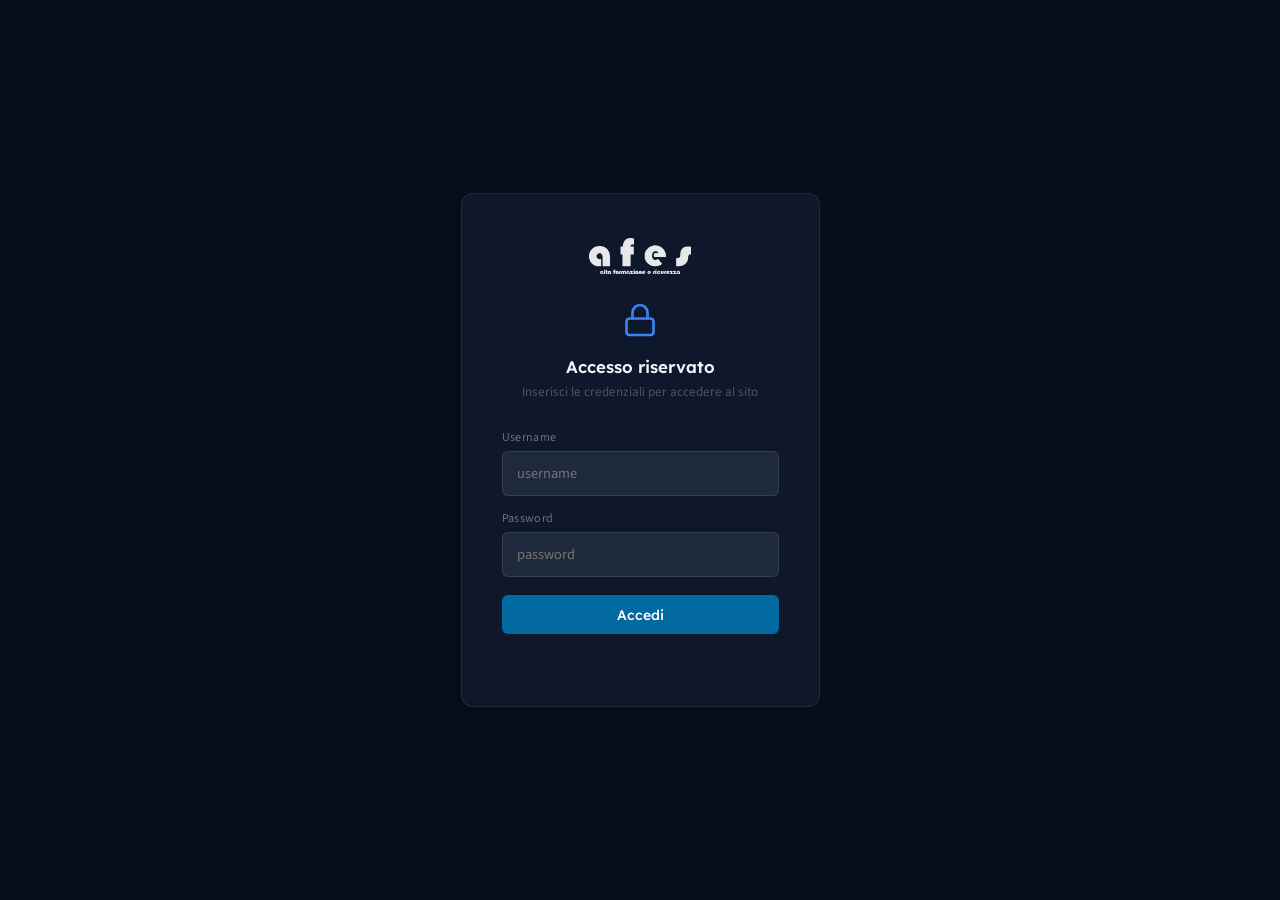
<file: index.html>
<!DOCTYPE html>
<html lang="it">
<head>
  <meta charset="UTF-8" />
  <meta name="viewport" content="width=device-width, initial-scale=1.0" />
  <title>AFES — Wiki Sicurezza Informatica</title>
  <!-- UI/UX Pro Max: Corporate Trust font pairing (Lexend + Source Sans 3) -->
  <link rel="preconnect" href="https://fonts.googleapis.com" />
  <link rel="preconnect" href="https://fonts.gstatic.com" crossorigin />
  <link href="https://fonts.googleapis.com/css2?family=Lexend:wght@300;400;500;600;700&family=Source+Sans+3:wght@300;400;500;600;700&display=swap" rel="stylesheet" />
  <link rel="stylesheet" href="css/style.css" />
  <script>if(sessionStorage.getItem('afes_login')!=='1')location.replace('login.html?next='+encodeURIComponent(location.href));</script>
</head>
<body>

  <!-- SIDEBAR -->
  <nav class="sidebar" id="sidebar">
    <div class="sidebar-header">
      <div class="sidebar-brand">
        <img src="assets/afes-logo.png" alt="AFES — Alta Formazione e Sicurezza" class="sidebar-logo-img" />
        <div class="sidebar-subtitle">Wiki Sicurezza Informatica</div>
      </div>
    </div>

    <div class="sidebar-search">
      <input type="text" id="searchInput" placeholder="Cerca nella wiki…" autocomplete="off" />
      <div class="search-icon"><svg class="icon" aria-hidden="true" viewBox="0 0 24 24" fill="none" stroke="currentColor" stroke-width="2" stroke-linecap="round" stroke-linejoin="round"><circle cx="11" cy="11" r="8"/><line x1="21" y1="21" x2="16.65" y2="16.65"/></svg></div>
    </div>

    <div class="nav-section-label">Report</div>
    <ul class="nav-links">
      <li>
        <a href="infrastruttura.html" class="nav-link" style="display:flex;align-items:center;gap:7px;">
          <svg class="icon" aria-hidden="true" viewBox="0 0 24 24" fill="none" stroke="currentColor" stroke-width="2" stroke-linecap="round" stroke-linejoin="round"><rect x="2" y="3" width="20" height="14" rx="2"/><polyline points="8 21 12 17 16 21"/></svg>
          Infrastruttura IT
        </a>
      </li>
      <li>
        <a href="allegati.html" class="nav-link" style="display:flex;align-items:center;gap:7px;">
          <svg class="icon" aria-hidden="true" viewBox="0 0 24 24" fill="none" stroke="currentColor" stroke-width="2" stroke-linecap="round" stroke-linejoin="round"><path d="M21.44 11.05l-9.19 9.19a6 6 0 0 1-8.49-8.49l9.19-9.19a4 4 0 0 1 5.66 5.66l-9.2 9.19a2 2 0 0 1-2.83-2.83l8.49-8.48"/></svg>
          Relazione
        </a>
      </li>
    </ul>

    <div class="nav-section-label" style="margin-top:8px;">Navigazione</div>
    <ul class="nav-links">
      <li><a href="#intro" class="nav-link active">Introduzione</a></li>
      <li>
        <a href="#parte1" class="nav-link nav-parent"><svg class="icon icon-nav-caret" aria-hidden="true" viewBox="0 0 24 24" fill="none" stroke="currentColor" stroke-width="2" stroke-linecap="round" stroke-linejoin="round"><polyline points="9 18 15 12 9 6"/></svg> Parte I — Riferimento Operativo</a>
        <ul class="nav-sub">
          <li><a href="#p1-password">Password</a></li>
          <li><a href="#p1-email">Email e Phishing</a></li>
          <li><a href="#p1-dispositivi">Dispositivi</a></li>
          <li><a href="#p1-rete">Rete e Connettività</a></li>
          <li><a href="#p1-antivirus">Antivirus e Aggiornamenti</a></li>
          <li><a href="#p1-scam">Prevenzione Scam</a></li>
          <li><a href="#p1-gdpr">Riservatezza e GDPR</a></li>
          <li><a href="#p1-incidenti">Gestione Incidenti</a></li>
        </ul>
      </li>
      <li>
        <a href="#parte2" class="nav-link nav-parent"><svg class="icon icon-nav-caret" aria-hidden="true" viewBox="0 0 24 24" fill="none" stroke="currentColor" stroke-width="2" stroke-linecap="round" stroke-linejoin="round"><polyline points="9 18 15 12 9 6"/></svg> Parte II — Microcase Formativi</a>
        <ul class="nav-sub">
          <li><a href="#s01">01 — Bonifico urgente</a></li>
          <li><a href="#s02">02 — File cifrati</a></li>
          <li><a href="#s03">03 — Email sbagliata</a></li>
          <li><a href="#s04">04 — Finto supporto IT</a></li>
          <li><a href="#s05">05 — Chiavetta USB</a></li>
          <li><a href="#s06">06 — Wi-Fi pubblico</a></li>
        </ul>
      </li>
      <li>
        <a href="#parte3" class="nav-link nav-parent"><svg class="icon icon-nav-caret" aria-hidden="true" viewBox="0 0 24 24" fill="none" stroke="currentColor" stroke-width="2" stroke-linecap="round" stroke-linejoin="round"><polyline points="9 18 15 12 9 6"/></svg> Parte III — Raccomandazioni Tecniche</a>
        <ul class="nav-sub">
          <li><a href="#r1">Email fraudolente</a></li>
          <li><a href="#r2">Ransomware</a></li>
          <li><a href="#r3">Invio errato dati</a></li>
          <li><a href="#r4">Vishing / Tech Scam</a></li>
          <li><a href="#r5">USB ignota</a></li>
          <li><a href="#r6">Wi-Fi pubblico</a></li>
        </ul>
      </li>
    </ul>

    <div class="sidebar-footer">
      <div>A cura di Riccardo Strina</div>
      <div>Tirocinante IT · AFES · 2026</div>
    </div>
  </nav>

  <!-- HAMBURGER -->
  <button class="hamburger" id="hamburger" aria-label="Menu"><svg class="icon" aria-hidden="true" viewBox="0 0 24 24" fill="none" stroke="currentColor" stroke-width="2" stroke-linecap="round" stroke-linejoin="round"><line x1="4" y1="6" x2="20" y2="6"/><line x1="4" y1="12" x2="20" y2="12"/><line x1="4" y1="18" x2="20" y2="18"/></svg></button>

  <!-- MAIN CONTENT -->
  <main class="main-content" id="mainContent">

    <!-- TOP BAR -->
    <header class="topbar">
      <div class="topbar-breadcrumb" id="breadcrumb">AFES / Home</div>
      <div class="topbar-meta">
        <span class="badge badge-internal">Uso Interno</span>
        <span class="badge badge-reserved">Riservato</span>
      </div>
    </header>

    <!-- INTRO -->
    <section class="wiki-section" id="intro">
      <div class="page-header">
        <h1 class="page-title">Documento Integrato di Sicurezza Informatica</h1>
        <div class="page-meta">
          <span><svg class="icon" aria-hidden="true" viewBox="0 0 24 24" fill="none" stroke="currentColor" stroke-width="2" stroke-linecap="round" stroke-linejoin="round"><rect x="3" y="4" width="18" height="18" rx="2"/><line x1="16" y1="2" x2="16" y2="6"/><line x1="8" y1="2" x2="8" y2="6"/><line x1="3" y1="10" x2="21" y2="10"/></svg> 25 marzo – 9 aprile 2026</span>
          <span><svg class="icon" aria-hidden="true" viewBox="0 0 24 24" fill="none" stroke="currentColor" stroke-width="2" stroke-linecap="round" stroke-linejoin="round"><path d="M20 21v-2a4 4 0 0 0-4-4H8a4 4 0 0 0-4 4v2"/><circle cx="12" cy="7" r="4"/></svg> Riccardo Strina, Tirocinante IT</span>
          <span><svg class="icon" aria-hidden="true" viewBox="0 0 24 24" fill="none" stroke="currentColor" stroke-width="2" stroke-linecap="round" stroke-linejoin="round"><path d="M6 22V4a2 2 0 0 1 2-2h8a2 2 0 0 1 2 2v18Z"/><path d="M6 12H4a2 2 0 0 0-2 2v6a2 2 0 0 0 2 2h2"/><path d="M18 9h2a2 2 0 0 1 2 2v9a2 2 0 0 1-2 2h-2"/><path d="M10 6h4"/><path d="M10 10h4"/><path d="M10 14h4"/><path d="M10 18h4"/></svg> AFES Alta Formazione e Sicurezza</span>
        </div>
      </div>

      <div class="infobox">
        <div class="infobox-title"><svg class="icon" aria-hidden="true" viewBox="0 0 24 24" fill="none" stroke="currentColor" stroke-width="2" stroke-linecap="round" stroke-linejoin="round"><circle cx="12" cy="12" r="10"/><path d="M12 16v-4"/><path d="M12 8h.01"/></svg> Nota introduttiva</div>
        <p>Il presente documento integra tre strumenti distinti elaborati nel corso del tirocinio IT presso AFES, riunendoli in un unico riferimento organico sulla sicurezza informatica. Ciascuna delle tre parti assolve una funzione specifica e si rivolge a un pubblico con esigenze diverse, pur condividendo coerenza di linguaggio, impostazione grafica e finalità formativa.</p>
      </div>

      <!-- TOC -->
      <div class="toc">
        <div class="toc-title"><svg class="icon" aria-hidden="true" viewBox="0 0 24 24" fill="none" stroke="currentColor" stroke-width="2" stroke-linecap="round" stroke-linejoin="round"><path d="M14 2H6a2 2 0 0 0-2 2v16a2 2 0 0 0 2 2h12a2 2 0 0 0 2-2V8z"/><polyline points="14 2 14 8 20 8"/><line x1="16" y1="13" x2="8" y2="13"/><line x1="16" y1="17" x2="8" y2="17"/></svg> Indice del documento</div>
        <div class="toc-grid">
          <div class="toc-card" onclick="scrollToSection('parte1')">
            <div class="toc-card-icon"><svg class="icon" aria-hidden="true" viewBox="0 0 24 24" fill="none" stroke="currentColor" stroke-width="2" stroke-linecap="round" stroke-linejoin="round"><polygon points="13 2 3 14 12 14 11 22 21 10 12 10 13 2"/></svg></div>
            <div class="toc-card-label">Parte I</div>
            <div class="toc-card-desc">Foglio di Riferimento Operativo Rapido — consultazione veloce nelle situazioni di dubbio</div>
          </div>
          <div class="toc-card" onclick="scrollToSection('parte2')">
            <div class="toc-card-icon"><svg class="icon" aria-hidden="true" viewBox="0 0 24 24" fill="none" stroke="currentColor" stroke-width="2" stroke-linecap="round" stroke-linejoin="round"><path d="M2 3h6a4 4 0 0 1 4 4v14a3 3 0 0 0-3-3H2z"/><path d="M22 3h-6a4 4 0 0 0-4 4v14a3 3 0 0 1 3-3h7z"/></svg></div>
            <div class="toc-card-label">Parte II</div>
            <div class="toc-card-desc">Materiale Formativo — Microcase scenari narrativi per la formazione attiva del personale</div>
          </div>
          <div class="toc-card" onclick="scrollToSection('parte3')">
            <div class="toc-card-icon"><svg class="icon" aria-hidden="true" viewBox="0 0 24 24" fill="none" stroke="currentColor" stroke-width="2" stroke-linecap="round" stroke-linejoin="round"><path d="M14.7 6.3a1 1 0 0 0 0 1.4l1.6 1.6a1 1 0 0 0 1.4 0l3.77-3.77a6 6 0 0 1-7.94 7.94l-6.91 6.91a2.12 2.12 0 0 1-3-3l6.91-6.91a6 6 0 0 1 7.94-7.94l-3.76 3.76z"/></svg></div>
            <div class="toc-card-label">Parte III</div>
            <div class="toc-card-desc">Raccomandazioni Tecniche Ufficiali — approfondimento per responsabili IT e management</div>
          </div>
        </div>
      </div>

      <div class="structure-table-wrap">
        <table class="wiki-table">
          <thead>
            <tr><th>Parte</th><th>Titolo</th><th>Funzione</th></tr>
          </thead>
          <tbody>
            <tr>
              <td><span class="part-badge p1">I</span></td>
              <td>Foglio di Riferimento Operativo Rapido</td>
              <td>Consultazione veloce — cosa fare nei momenti di dubbio operativo</td>
            </tr>
            <tr>
              <td><span class="part-badge p2">II</span></td>
              <td>Materiale Formativo — Microcase</td>
              <td>Scenari narrativi per la formazione attiva del personale</td>
            </tr>
            <tr>
              <td><span class="part-badge p3">III</span></td>
              <td>Raccomandazioni Tecniche Ufficiali</td>
              <td>Approfondimento tecnico-formale per responsabili IT e management</td>
            </tr>
          </tbody>
        </table>
      </div>
    </section>

    <!-- ══════════════════════════════════════════════ -->
    <!-- PARTE I -->
    <!-- ══════════════════════════════════════════════ -->
    <section class="wiki-section" id="parte1">
      <div class="part-header part-header-1" data-part="I">
        <div class="part-header-tag">PARTE I</div>
        <h2>Foglio di Riferimento Operativo Rapido</h2>
        <p>Guida sintetica alle buone pratiche — da consultare in ogni momento di dubbio</p>
      </div>

      <div class="section-intro">
        Questa sezione raccoglie in forma sintetica le regole operative fondamentali per la sicurezza informatica quotidiana. Le indicazioni sono organizzate per tema e concepite per una consultazione rapida. Per approfondimenti tecnici fare riferimento alle Parti II e III.
      </div>

      <!-- 1. Password -->
      <div class="accordion" id="p1-password">
        <button class="accordion-btn" onclick="toggleAccordion(this)">
          <span class="acc-icon"><svg class="icon" aria-hidden="true" viewBox="0 0 24 24" fill="none" stroke="currentColor" stroke-width="2" stroke-linecap="round" stroke-linejoin="round"><circle cx="7.5" cy="15.5" r="5.5"/><path d="M21 2 9 14"/><path d="M15 8l3 3"/></svg></span>
          <span class="acc-title">1. Gestione delle Password</span>
          <span class="acc-arrow"><svg class="icon icon-chevron" aria-hidden="true" viewBox="0 0 24 24" fill="none" stroke="currentColor" stroke-width="2" stroke-linecap="round" stroke-linejoin="round"><polyline points="6 9 12 15 18 9"/></svg></span>
        </button>
        <div class="accordion-body">
          <ul class="rule-list">
            <li><span class="rule-icon ok"><svg class="icon" aria-hidden="true" viewBox="0 0 24 24" fill="none" stroke="currentColor" stroke-width="3" stroke-linecap="round" stroke-linejoin="round"><polyline points="20 6 9 17 4 12"/></svg></span><strong>Minimo 12 caratteri:</strong> combinare maiuscole, minuscole, numeri e simboli.</li>
            <li><span class="rule-icon warn"><svg class="icon" aria-hidden="true" viewBox="0 0 24 24" fill="none" stroke="currentColor" stroke-width="2.5" stroke-linecap="round" stroke-linejoin="round"><path d="m21.73 18-8-14a2 2 0 0 0-3.48 0l-8 14A2 2 0 0 0 4 21h16a2 2 0 0 0 1.73-3Z"/><path d="M12 9v4"/><path d="M12 17h.01"/></svg></span><strong>Evitare dati personali</strong> o sequenze prevedibili (es. 123456, nome+data di nascita).</li>
            <li><span class="rule-icon ok"><svg class="icon" aria-hidden="true" viewBox="0 0 24 24" fill="none" stroke="currentColor" stroke-width="3" stroke-linecap="round" stroke-linejoin="round"><polyline points="20 6 9 17 4 12"/></svg></span><strong>Usare un password manager</strong> autorizzato — vietato scrivere le credenziali su post-it o agende.</li>
            <li><span class="rule-icon ok"><svg class="icon" aria-hidden="true" viewBox="0 0 24 24" fill="none" stroke="currentColor" stroke-width="3" stroke-linecap="round" stroke-linejoin="round"><polyline points="20 6 9 17 4 12"/></svg></span><strong>Attivare l'autenticazione a due fattori (2FA)</strong> dove disponibile.</li>
            <li><span class="rule-icon stop"><svg class="icon" aria-hidden="true" viewBox="0 0 24 24" fill="none" stroke="currentColor" stroke-width="3" stroke-linecap="round" stroke-linejoin="round"><line x1="18" y1="6" x2="6" y2="18"/><line x1="6" y1="6" x2="18" y2="18"/></svg></span><strong>Non condividere mai le credenziali</strong> con nessuno, per nessun motivo.</li>
            <li><span class="rule-icon warn"><svg class="icon" aria-hidden="true" viewBox="0 0 24 24" fill="none" stroke="currentColor" stroke-width="2.5" stroke-linecap="round" stroke-linejoin="round"><path d="m21.73 18-8-14a2 2 0 0 0-3.48 0l-8 14A2 2 0 0 0 4 21h16a2 2 0 0 0 1.73-3Z"/><path d="M12 9v4"/><path d="M12 17h.01"/></svg></span><strong>Cambiare subito la password</strong> in caso di accesso sospetto o segnalazione IT.</li>
          </ul>
        </div>
      </div>

      <!-- 2. Email -->
      <div class="accordion" id="p1-email">
        <button class="accordion-btn" onclick="toggleAccordion(this)">
          <span class="acc-icon"><svg class="icon" aria-hidden="true" viewBox="0 0 24 24" fill="none" stroke="currentColor" stroke-width="2" stroke-linecap="round" stroke-linejoin="round"><rect width="20" height="16" x="2" y="4" rx="2"/><path d="m22 7-8.97 5.7a1.94 1.94 0 0 1-2.06 0L2 7"/></svg></span>
          <span class="acc-title">2. Email e Phishing</span>
          <span class="acc-arrow"><svg class="icon icon-chevron" aria-hidden="true" viewBox="0 0 24 24" fill="none" stroke="currentColor" stroke-width="2" stroke-linecap="round" stroke-linejoin="round"><polyline points="6 9 12 15 18 9"/></svg></span>
        </button>
        <div class="accordion-body">
          <div class="alert-box alert-danger">
            <strong><svg class="icon" aria-hidden="true" viewBox="0 0 24 24" fill="none" stroke="currentColor" stroke-width="2" stroke-linecap="round" stroke-linejoin="round"><path d="m21.73 18-8-14a2 2 0 0 0-3.48 0l-8 14A2 2 0 0 0 4 21h16a2 2 0 0 0 1.73-3Z"/><path d="M12 9v4"/><path d="M12 17h.01"/></svg> Segnali d'allarme:</strong> mittente con dominio anomalo, tono urgente, allegati .exe/.zip/.docm non attesi, link non corrispondenti al sito ufficiale, richiesta di credenziali o codici OTP.
          </div>
          <ul class="rule-list">
            <li><span class="rule-icon stop"><svg class="icon" aria-hidden="true" viewBox="0 0 24 24" fill="none" stroke="currentColor" stroke-width="3" stroke-linecap="round" stroke-linejoin="round"><line x1="18" y1="6" x2="6" y2="18"/><line x1="6" y1="6" x2="18" y2="18"/></svg></span><strong>In caso di dubbio: non cliccare.</strong> Verificare chiamando un numero ufficiale cercato autonomamente — mai il numero indicato nell'email stessa.</li>
            <li><span class="rule-icon ok"><svg class="icon" aria-hidden="true" viewBox="0 0 24 24" fill="none" stroke="currentColor" stroke-width="3" stroke-linecap="round" stroke-linejoin="round"><polyline points="20 6 9 17 4 12"/></svg></span><strong>Segnalare l'email sospetta</strong> all'IT senza cancellarla: serve come prova.</li>
          </ul>
        </div>
      </div>

      <!-- 3. Dispositivi -->
      <div class="accordion" id="p1-dispositivi">
        <button class="accordion-btn" onclick="toggleAccordion(this)">
          <span class="acc-icon"><svg class="icon" aria-hidden="true" viewBox="0 0 24 24" fill="none" stroke="currentColor" stroke-width="2" stroke-linecap="round" stroke-linejoin="round"><rect width="20" height="14" x="2" y="3" rx="2"/><line x1="8" x2="16" y1="21" y2="21"/><line x1="12" x2="12" y1="17" y2="21"/></svg></span>
          <span class="acc-title">3. Uso dei Dispositivi</span>
          <span class="acc-arrow"><svg class="icon icon-chevron" aria-hidden="true" viewBox="0 0 24 24" fill="none" stroke="currentColor" stroke-width="2" stroke-linecap="round" stroke-linejoin="round"><polyline points="6 9 12 15 18 9"/></svg></span>
        </button>
        <div class="accordion-body">
          <ul class="rule-list">
            <li><span class="rule-icon ok"><svg class="icon" aria-hidden="true" viewBox="0 0 24 24" fill="none" stroke="currentColor" stroke-width="3" stroke-linecap="round" stroke-linejoin="round"><polyline points="20 6 9 17 4 12"/></svg></span><strong>Bloccare sempre lo schermo</strong> all'allontanamento dalla postazione <kbd>Win+L</kbd>.</li>
            <li><span class="rule-icon stop"><svg class="icon" aria-hidden="true" viewBox="0 0 24 24" fill="none" stroke="currentColor" stroke-width="3" stroke-linecap="round" stroke-linejoin="round"><line x1="18" y1="6" x2="6" y2="18"/><line x1="6" y1="6" x2="18" y2="18"/></svg></span><strong>Non collegare dispositivi USB</strong> di provenienza sconosciuta o trovati.</li>
            <li><span class="rule-icon stop"><svg class="icon" aria-hidden="true" viewBox="0 0 24 24" fill="none" stroke="currentColor" stroke-width="3" stroke-linecap="round" stroke-linejoin="round"><line x1="18" y1="6" x2="6" y2="18"/><line x1="6" y1="6" x2="18" y2="18"/></svg></span><strong>Installare solo software</strong> espressamente autorizzato dall'IT.</li>
            <li><span class="rule-icon ok"><svg class="icon" aria-hidden="true" viewBox="0 0 24 24" fill="none" stroke="currentColor" stroke-width="3" stroke-linecap="round" stroke-linejoin="round"><polyline points="20 6 9 17 4 12"/></svg></span><strong>Applicare gli aggiornamenti di sicurezza</strong> entro 48 ore dalla disponibilità.</li>
            <li><span class="rule-icon ok"><svg class="icon" aria-hidden="true" viewBox="0 0 24 24" fill="none" stroke="currentColor" stroke-width="3" stroke-linecap="round" stroke-linejoin="round"><polyline points="20 6 9 17 4 12"/></svg></span><strong>Smartphone:</strong> PIN obbligatorio + cifratura del dispositivo attiva.</li>
            <li><span class="rule-icon warn"><svg class="icon" aria-hidden="true" viewBox="0 0 24 24" fill="none" stroke="currentColor" stroke-width="2.5" stroke-linecap="round" stroke-linejoin="round"><path d="m21.73 18-8-14a2 2 0 0 0-3.48 0l-8 14A2 2 0 0 0 4 21h16a2 2 0 0 0 1.73-3Z"/><path d="M12 9v4"/><path d="M12 17h.01"/></svg></span><strong>In caso di smarrimento o furto:</strong> avvisare immediatamente l'IT per il blocco remoto.</li>
          </ul>
        </div>
      </div>

      <!-- 4. Rete -->
      <div class="accordion" id="p1-rete">
        <button class="accordion-btn" onclick="toggleAccordion(this)">
          <span class="acc-icon"><svg class="icon" aria-hidden="true" viewBox="0 0 24 24" fill="none" stroke="currentColor" stroke-width="2" stroke-linecap="round" stroke-linejoin="round"><path d="M5 12.55a11 11 0 0 1 14.08 0"/><path d="M1.42 9a16 16 0 0 1 21.16 0"/><path d="M8.53 16.11a6 6 0 0 1 6.95 0"/><line x1="12" x2="12.01" y1="20" y2="20"/></svg></span>
          <span class="acc-title">4. Rete e Connettività</span>
          <span class="acc-arrow"><svg class="icon icon-chevron" aria-hidden="true" viewBox="0 0 24 24" fill="none" stroke="currentColor" stroke-width="2" stroke-linecap="round" stroke-linejoin="round"><polyline points="6 9 12 15 18 9"/></svg></span>
        </button>
        <div class="accordion-body">
          <ul class="rule-list">
            <li><span class="rule-icon ok"><svg class="icon" aria-hidden="true" viewBox="0 0 24 24" fill="none" stroke="currentColor" stroke-width="3" stroke-linecap="round" stroke-linejoin="round"><polyline points="20 6 9 17 4 12"/></svg></span><strong>Usare esclusivamente la rete aziendale o VPN</strong> per attività lavorative.</li>
            <li><span class="rule-icon warn"><svg class="icon" aria-hidden="true" viewBox="0 0 24 24" fill="none" stroke="currentColor" stroke-width="2.5" stroke-linecap="round" stroke-linejoin="round"><path d="m21.73 18-8-14a2 2 0 0 0-3.48 0l-8 14A2 2 0 0 0 4 21h16a2 2 0 0 0 1.73-3Z"/><path d="M12 9v4"/><path d="M12 17h.01"/></svg></span><strong>Su Wi-Fi pubblico:</strong> attivare sempre la VPN prima di qualsiasi connessione.</li>
            <li><span class="rule-icon stop"><svg class="icon" aria-hidden="true" viewBox="0 0 24 24" fill="none" stroke="currentColor" stroke-width="3" stroke-linecap="round" stroke-linejoin="round"><line x1="18" y1="6" x2="6" y2="18"/><line x1="6" y1="6" x2="18" y2="18"/></svg></span><strong>Vietato accedere ai sistemi aziendali</strong> da computer condivisi o cybercafè.</li>
            <li><span class="rule-icon ok"><svg class="icon" aria-hidden="true" viewBox="0 0 24 24" fill="none" stroke="currentColor" stroke-width="3" stroke-linecap="round" stroke-linejoin="round"><polyline points="20 6 9 17 4 12"/></svg></span><strong>Segnalare anomalie di rete</strong> (lentezza improvvisa, messaggi insoliti) all'IT.</li>
          </ul>
        </div>
      </div>

      <!-- 5. Antivirus -->
      <div class="accordion" id="p1-antivirus">
        <button class="accordion-btn" onclick="toggleAccordion(this)">
          <span class="acc-icon"><svg class="icon" aria-hidden="true" viewBox="0 0 24 24" fill="none" stroke="currentColor" stroke-width="2" stroke-linecap="round" stroke-linejoin="round"><path d="M12 22s8-4 8-10V5l-8-3-8 3v7c0 6 8 10 8 10z"/></svg></span>
          <span class="acc-title">5. Antivirus e Aggiornamenti</span>
          <span class="acc-arrow"><svg class="icon icon-chevron" aria-hidden="true" viewBox="0 0 24 24" fill="none" stroke="currentColor" stroke-width="2" stroke-linecap="round" stroke-linejoin="round"><polyline points="6 9 12 15 18 9"/></svg></span>
        </button>
        <div class="accordion-body">
          <div class="info-grid">
            <div class="info-card">
              <div class="info-card-title"><svg class="icon" aria-hidden="true" viewBox="0 0 24 24" fill="none" stroke="currentColor" stroke-width="2" stroke-linecap="round" stroke-linejoin="round"><polyline points="23 4 23 10 17 10"/><polyline points="1 20 1 14 7 14"/><path d="M3.51 9a9 9 0 0 1 14.85-3.36L23 10M1 14l4.64 4.36A9 9 0 0 0 20.49 15"/></svg> Scansione Rapida</div>
              <p>Quotidiana, automatica all'avvio del sistema.</p>
            </div>
            <div class="info-card">
              <div class="info-card-title"><svg class="icon" aria-hidden="true" viewBox="0 0 24 24" fill="none" stroke="currentColor" stroke-width="2" stroke-linecap="round" stroke-linejoin="round"><circle cx="11" cy="11" r="8"/><line x1="21" y1="21" x2="16.65" y2="16.65"/></svg> Scansione Completa</div>
              <p>Almeno settimanale, programmata.</p>
            </div>
            <div class="info-card">
              <div class="info-card-title"><svg class="icon" aria-hidden="true" viewBox="0 0 24 24" fill="none" stroke="currentColor" stroke-width="2" stroke-linecap="round" stroke-linejoin="round"><path d="M12 22s8-4 8-10V5l-8-3-8 3v7c0 6 8 10 8 10z"/></svg> Definizioni Antivirus</div>
              <p>Aggiornamento automatico sempre attivo.</p>
            </div>
            <div class="info-card">
              <div class="info-card-title"><svg class="icon" aria-hidden="true" viewBox="0 0 24 24" fill="none" stroke="currentColor" stroke-width="2" stroke-linecap="round" stroke-linejoin="round"><path d="M14 2H6a2 2 0 0 0-2 2v16a2 2 0 0 0 2 2h12a2 2 0 0 0 2-2V8z"/><polyline points="14 2 14 8 20 8"/><line x1="16" y1="13" x2="8" y2="13"/><line x1="16" y1="17" x2="8" y2="17"/></svg> Patch OS</div>
              <p>Applicare entro 48 ore dalla release.</p>
            </div>
          </div>
        </div>
      </div>

      <!-- 6. Scam -->
      <div class="accordion" id="p1-scam">
        <button class="accordion-btn" onclick="toggleAccordion(this)">
          <span class="acc-icon"><svg class="icon" aria-hidden="true" viewBox="0 0 24 24" fill="none" stroke="currentColor" stroke-width="2" stroke-linecap="round" stroke-linejoin="round"><path d="m21.73 18-8-14a2 2 0 0 0-3.48 0l-8 14A2 2 0 0 0 4 21h16a2 2 0 0 0 1.73-3Z"/><path d="M12 9v4"/><path d="M12 17h.01"/></svg></span>
          <span class="acc-title">6. Prevenzione Scam e Truffe</span>
          <span class="acc-arrow"><svg class="icon icon-chevron" aria-hidden="true" viewBox="0 0 24 24" fill="none" stroke="currentColor" stroke-width="2" stroke-linecap="round" stroke-linejoin="round"><polyline points="6 9 12 15 18 9"/></svg></span>
        </button>
        <div class="accordion-body">
          <ul class="rule-list">
            <li><span class="rule-icon stop"><svg class="icon" aria-hidden="true" viewBox="0 0 24 24" fill="none" stroke="currentColor" stroke-width="3" stroke-linecap="round" stroke-linejoin="round"><line x1="18" y1="6" x2="6" y2="18"/><line x1="6" y1="6" x2="18" y2="18"/></svg></span><strong>Nessuna organizzazione legittima</strong> chiede credenziali via email o telefono.</li>
            <li><span class="rule-icon stop"><svg class="icon" aria-hidden="true" viewBox="0 0 24 24" fill="none" stroke="currentColor" stroke-width="3" stroke-linecap="round" stroke-linejoin="round"><line x1="18" y1="6" x2="6" y2="18"/><line x1="6" y1="6" x2="18" y2="18"/></svg></span><strong>'Supporto Microsoft/Google' che chiama spontaneamente:</strong> è sempre una truffa.</li>
            <li><span class="rule-icon stop"><svg class="icon" aria-hidden="true" viewBox="0 0 24 24" fill="none" stroke="currentColor" stroke-width="3" stroke-linecap="round" stroke-linejoin="round"><line x1="18" y1="6" x2="6" y2="18"/><line x1="6" y1="6" x2="18" y2="18"/></svg></span><strong>Ransomware: non pagare mai</strong> — contattare immediatamente IT e direzione.</li>
            <li><span class="rule-icon warn"><svg class="icon" aria-hidden="true" viewBox="0 0 24 24" fill="none" stroke="currentColor" stroke-width="2.5" stroke-linecap="round" stroke-linejoin="round"><path d="m21.73 18-8-14a2 2 0 0 0-3.48 0l-8 14A2 2 0 0 0 4 21h16a2 2 0 0 0 1.73-3Z"/><path d="M12 9v4"/><path d="M12 17h.01"/></svg></span><strong>SMS con link urgenti da 'banca' o 'corriere':</strong> ignorare e segnalare all'IT.</li>
            <li><span class="rule-icon warn"><svg class="icon" aria-hidden="true" viewBox="0 0 24 24" fill="none" stroke="currentColor" stroke-width="2.5" stroke-linecap="round" stroke-linejoin="round"><path d="m21.73 18-8-14a2 2 0 0 0-3.48 0l-8 14A2 2 0 0 0 4 21h16a2 2 0 0 0 1.73-3Z"/><path d="M12 9v4"/><path d="M12 17h.01"/></svg></span><strong>Urgenza esagerata + offerta conveniente</strong> = quasi certamente una frode.</li>
          </ul>
        </div>
      </div>

      <!-- 7. GDPR -->
      <div class="accordion" id="p1-gdpr">
        <button class="accordion-btn" onclick="toggleAccordion(this)">
          <span class="acc-icon"><svg class="icon" aria-hidden="true" viewBox="0 0 24 24" fill="none" stroke="currentColor" stroke-width="2" stroke-linecap="round" stroke-linejoin="round"><rect x="3" y="11" width="18" height="11" rx="2"/><path d="M7 11V7a5 5 0 0 1 10 0v4"/></svg></span>
          <span class="acc-title">7. Riservatezza e Dati Personali (GDPR)</span>
          <span class="acc-arrow"><svg class="icon icon-chevron" aria-hidden="true" viewBox="0 0 24 24" fill="none" stroke="currentColor" stroke-width="2" stroke-linecap="round" stroke-linejoin="round"><polyline points="6 9 12 15 18 9"/></svg></span>
        </button>
        <div class="accordion-body">
          <ul class="rule-list">
            <li><span class="rule-icon ok"><svg class="icon" aria-hidden="true" viewBox="0 0 24 24" fill="none" stroke="currentColor" stroke-width="3" stroke-linecap="round" stroke-linejoin="round"><polyline points="20 6 9 17 4 12"/></svg></span><strong>Usare solo i canali aziendali approvati</strong> per l'invio di documenti sensibili.</li>
            <li><span class="rule-icon stop"><svg class="icon" aria-hidden="true" viewBox="0 0 24 24" fill="none" stroke="currentColor" stroke-width="3" stroke-linecap="round" stroke-linejoin="round"><line x1="18" y1="6" x2="6" y2="18"/><line x1="6" y1="6" x2="18" y2="18"/></svg></span><strong>Vietato trasferire dati riservati</strong> via applicazioni personali (WhatsApp, Gmail…).</li>
            <li><span class="rule-icon ok"><svg class="icon" aria-hidden="true" viewBox="0 0 24 24" fill="none" stroke="currentColor" stroke-width="3" stroke-linecap="round" stroke-linejoin="round"><polyline points="20 6 9 17 4 12"/></svg></span><strong>Documenti cartacei riservati:</strong> utilizzare il trita-documenti, non il cestino.</li>
            <li><span class="rule-icon stop"><svg class="icon" aria-hidden="true" viewBox="0 0 24 24" fill="none" stroke="currentColor" stroke-width="3" stroke-linecap="round" stroke-linejoin="round"><line x1="18" y1="6" x2="6" y2="18"/><line x1="6" y1="6" x2="18" y2="18"/></svg></span><strong>GDPR: vietato accedere a dati di terzi</strong> senza autorizzazione esplicita.</li>
            <li><span class="rule-icon stop"><svg class="icon" aria-hidden="true" viewBox="0 0 24 24" fill="none" stroke="currentColor" stroke-width="3" stroke-linecap="round" stroke-linejoin="round"><line x1="18" y1="6" x2="6" y2="18"/><line x1="6" y1="6" x2="18" y2="18"/></svg></span><strong>Non trasferire dati aziendali</strong> su dispositivi o cloud personali non approvati.</li>
          </ul>
        </div>
      </div>

      <!-- 8. Incidenti -->
      <div class="accordion" id="p1-incidenti">
        <button class="accordion-btn" onclick="toggleAccordion(this)">
          <span class="acc-icon"><svg class="icon" aria-hidden="true" viewBox="0 0 24 24" fill="none" stroke="currentColor" stroke-width="2" stroke-linecap="round" stroke-linejoin="round"><polygon points="7.86 2 16.14 2 22 7.86 22 16.14 16.14 22 7.86 22 2 16.14 2 7.86 7.86 2"/><line x1="12" x2="12" y1="8" y2="12"/><line x1="12" x2="12.01" y1="16" y2="16"/></svg></span>
          <span class="acc-title">8. Gestione degli Incidenti</span>
          <span class="acc-arrow"><svg class="icon icon-chevron" aria-hidden="true" viewBox="0 0 24 24" fill="none" stroke="currentColor" stroke-width="2" stroke-linecap="round" stroke-linejoin="round"><polyline points="6 9 12 15 18 9"/></svg></span>
        </button>
        <div class="accordion-body">
          <div class="alert-box alert-danger">
            <strong><svg class="icon" aria-hidden="true" viewBox="0 0 24 24" fill="none" stroke="currentColor" stroke-width="2" stroke-linecap="round" stroke-linejoin="round"><polygon points="7.86 2 16.14 2 22 7.86 22 16.14 16.14 22 7.86 22 2 16.14 2 7.86 7.86 2"/><line x1="12" x2="12" y1="8" y2="12"/><line x1="12" x2="12.01" y1="16" y2="16"/></svg> Regola universale:</strong> In caso di dubbio su qualsiasi situazione, fermarsi, non agire impulsivamente, e contattare il Responsabile IT AFES prima di procedere.
          </div>
          <ul class="rule-list">
            <li><span class="rule-icon stop"><svg class="icon" aria-hidden="true" viewBox="0 0 24 24" fill="none" stroke="currentColor" stroke-width="3" stroke-linecap="round" stroke-linejoin="round"><line x1="18" y1="6" x2="6" y2="18"/><line x1="6" y1="6" x2="18" y2="18"/></svg></span><strong>Non spegnere né riavviare il PC</strong> prima di aver contattato l'IT (si perdono prove forensi).</li>
            <li><span class="rule-icon warn"><svg class="icon" aria-hidden="true" viewBox="0 0 24 24" fill="none" stroke="currentColor" stroke-width="2.5" stroke-linecap="round" stroke-linejoin="round"><path d="m21.73 18-8-14a2 2 0 0 0-3.48 0l-8 14A2 2 0 0 0 4 21h16a2 2 0 0 0 1.73-3Z"/><path d="M12 9v4"/><path d="M12 17h.01"/></svg></span><strong>Se si sospetta un'infezione attiva:</strong> disconnettersi dalla rete aziendale immediatamente.</li>
            <li><span class="rule-icon ok"><svg class="icon" aria-hidden="true" viewBox="0 0 24 24" fill="none" stroke="currentColor" stroke-width="3" stroke-linecap="round" stroke-linejoin="round"><polyline points="20 6 9 17 4 12"/></svg></span><strong>Annotare ora, data e descrizione precisa</strong> di quanto osservato.</li>
            <li><span class="rule-icon ok"><svg class="icon" aria-hidden="true" viewBox="0 0 24 24" fill="none" stroke="currentColor" stroke-width="3" stroke-linecap="round" stroke-linejoin="round"><polyline points="20 6 9 17 4 12"/></svg></span><strong>Contattare immediatamente il Responsabile IT AFES</strong> — non agire autonomamente.</li>
          </ul>
        </div>
      </div>

    </section>

    <!-- ══════════════════════════════════════════════ -->
    <!-- PARTE II -->
    <!-- ══════════════════════════════════════════════ -->
    <section class="wiki-section" id="parte2">
      <div class="part-header part-header-2" data-part="II">
        <div class="part-header-tag">PARTE II</div>
        <h2>Materiale Formativo — Microcase</h2>
        <p>Scenari ipotetici basati su attacchi reali — Nomi di fantasia</p>
      </div>

      <div class="section-intro">
        I sei scenari seguenti illustrano situazioni concrete di rischio informatico attraverso casi narrativi con personaggi fittizi. Per ogni situazione vengono analizzati gli errori commessi, le conseguenze e le azioni operative da intraprendere.
      </div>

      <!-- Scenario index table -->
      <div class="structure-table-wrap">
        <table class="wiki-table">
          <thead>
            <tr><th>N°</th><th>Scenario</th><th>Categoria</th><th>Rischio</th></tr>
          </thead>
          <tbody>
            <tr><td>01</td><td><a href="#s01" class="tbl-link">Il bonifico urgente del Direttore</a></td><td>Phishing — BEC / CEO Fraud</td><td><span class="risk risk-alto">Alto</span></td></tr>
            <tr><td>02</td><td><a href="#s02" class="tbl-link">I file cifrati del lunedì mattina</a></td><td>Malware — Ransomware</td><td><span class="risk risk-critico">Critico</span></td></tr>
            <tr><td>03</td><td><a href="#s03" class="tbl-link">Il documento inviato all'indirizzo sbagliato</a></td><td>Violazione Dati — GDPR</td><td><span class="risk risk-alto">Alto</span></td></tr>
            <tr><td>04</td><td><a href="#s04" class="tbl-link">La telefonata del finto supporto IT</a></td><td>Ingegneria Sociale — Vishing</td><td><span class="risk risk-alto">Alto</span></td></tr>
            <tr><td>05</td><td><a href="#s05" class="tbl-link">La chiavetta trovata in atrio</a></td><td>Dispositivi — USB Baiting</td><td><span class="risk risk-medioalto">Medio-Alto</span></td></tr>
            <tr><td>06</td><td><a href="#s06" class="tbl-link">Il lavoro urgente al bar</a></td><td>Rete — Wi-Fi Pubblico</td><td><span class="risk risk-medio">Medio</span></td></tr>
          </tbody>
        </table>
      </div>

      <!-- Scenario 01 -->
      <div class="scenario-card" id="s01">
        <div class="scenario-header">
          <div class="scenario-num">01</div>
          <div class="scenario-info">
            <h3>Il bonifico urgente del Direttore</h3>
            <div class="scenario-tags">
              <span class="tag">Phishing</span>
              <span class="tag">BEC / CEO Fraud</span>
              <span class="risk risk-alto">Rischio: Alto</span>
            </div>
          </div>
        </div>

        <div class="accordion" style="margin-top:0; border-radius:0 0 8px 8px;">
          <button class="accordion-btn scenario-acc-btn" onclick="toggleAccordion(this)">
            <span class="acc-title"><svg class="icon" aria-hidden="true" viewBox="0 0 24 24" fill="none" stroke="currentColor" stroke-width="2" stroke-linecap="round" stroke-linejoin="round"><path d="M2 12s3-7 10-7 10 7 10 7-3 7-10 7-10-7-10-7Z"/><circle cx="12" cy="12" r="3"/></svg> Leggi lo scenario completo</span>
            <span class="acc-arrow"><svg class="icon icon-chevron" aria-hidden="true" viewBox="0 0 24 24" fill="none" stroke="currentColor" stroke-width="2" stroke-linecap="round" stroke-linejoin="round"><polyline points="6 9 12 15 18 9"/></svg></span>
          </button>
          <div class="accordion-body">
            <div class="scenario-situation">
              <h4><svg class="icon" aria-hidden="true" viewBox="0 0 24 24" fill="none" stroke="currentColor" stroke-width="2" stroke-linecap="round" stroke-linejoin="round"><path d="M20 10c0 6-8 12-8 12s-8-6-8-12a8 8 0 0 1 16 0Z"/><circle cx="12" cy="10" r="3"/></svg> Situazione di Pericolo</h4>
              <p>Giovedì pomeriggio Francesca riceve un'email apparentemente firmata dal Direttore Generale. Il messaggio recita: <em>"Ho bisogno che tu esegua subito un bonifico di 4.800€ a questo nuovo fornitore — chiudi prima della fine della giornata. Non contattarmi per telefono, sono in riunione."</em></p>
              <p>Il dominio era <code>@afes-group.it</code> invece di <code>@afes.it</code>: una lettera di differenza, impercettibile a un primo sguardo.</p>
            </div>

            <div class="two-col">
              <div>
                <h4><svg class="icon" aria-hidden="true" viewBox="0 0 24 24" fill="none" stroke="currentColor" stroke-width="2" stroke-linecap="round" stroke-linejoin="round"><circle cx="12" cy="12" r="10"/><path d="m15 9-6 6"/><path d="m9 9 6 6"/></svg> Errori commessi</h4>
                <ul class="check-list negative">
                  <li>Ha eseguito il pagamento senza verificare l'identità del richiedente.</li>
                  <li>Non ha rilevato la differenza nel dominio del mittente.</li>
                  <li>Ha assecondato la richiesta di non telefonare — segnale classico di frode.</li>
                  <li>Ha agito sotto pressione temporale senza rallentare e verificare.</li>
                </ul>
              </div>
              <div>
                <h4><svg class="icon" aria-hidden="true" viewBox="0 0 24 24" fill="none" stroke="currentColor" stroke-width="2" stroke-linecap="round" stroke-linejoin="round"><circle cx="12" cy="12" r="10"/><line x1="12" x2="12" y1="8" y2="12"/><line x1="12" x2="12.01" y1="16" y2="16"/></svg> Conseguenze</h4>
                <ul class="check-list negative">
                  <li>4.800€ trasferiti su conto fraudolento — difficilmente recuperabili.</li>
                  <li>Audit finanziario straordinario e indagine interna.</li>
                  <li>Procedura disciplinare per violazione delle policy sui pagamenti.</li>
                </ul>
              </div>
            </div>

            <div class="solution-box">
              <h4><svg class="icon" aria-hidden="true" viewBox="0 0 24 24" fill="none" stroke="currentColor" stroke-width="2" stroke-linecap="round" stroke-linejoin="round"><path d="M22 11.08V12a10 10 0 1 1-5.93-9.14"/><polyline points="22 4 12 14.01 9 11.01"/></svg> Soluzione Raccomandata</h4>
              <div class="two-col">
                <div>
                  <strong>Azioni immediate:</strong>
                  <ul>
                    <li>Contattare immediatamente la banca per tentare il blocco del bonifico.</li>
                    <li>Avvisare Responsabile IT e direzione dell'accaduto.</li>
                    <li>Non eliminare l'email — conservarla come prova per le indagini.</li>
                    <li>Sporgere denuncia alla Polizia Postale con screenshot dell'email.</li>
                  </ul>
                </div>
                <div>
                  <strong>Prevenzione futura:</strong>
                  <ul>
                    <li>Introdurre la doppia autorizzazione per pagamenti sopra una soglia definita.</li>
                    <li>Verificare l'identità chiamando al numero ufficiale in rubrica — mai quello nell'email.</li>
                    <li>Controllare sempre il dominio completo del mittente, non solo il nome visualizzato.</li>
                    <li>Considerare urgente e sospetta qualsiasi richiesta che sconsiglia la verifica telefonica.</li>
                  </ul>
                </div>
              </div>
            </div>

            <div class="remember-box">
              <strong><svg class="icon" aria-hidden="true" viewBox="0 0 24 24" fill="none" stroke="currentColor" stroke-width="2" stroke-linecap="round" stroke-linejoin="round"><path d="M15 14c.2-1 .7-1.7 1.5-2.5 1-.9 1.5-2.2 1.5-3.5A6 6 0 0 0 6 8c0 1 .2 2.2 1.5 3.5.7.7 1.3 1.5 1.5 2.5"/><path d="M9 18h6"/><path d="M10 22h4"/></svg> Da ricordare:</strong> Nessuna urgenza reale giustifica saltare le procedure di verifica. Un numero indicato nell'email sospetta può essere falso: usare sempre numeri cercati autonomamente.
            </div>
          </div>
        </div>
      </div>

      <!-- Scenario 02 -->
      <div class="scenario-card" id="s02">
        <div class="scenario-header">
          <div class="scenario-num s-critico">02</div>
          <div class="scenario-info">
            <h3>I file cifrati del lunedì mattina</h3>
            <div class="scenario-tags">
              <span class="tag">Malware</span>
              <span class="tag">Ransomware</span>
              <span class="risk risk-critico">Rischio: Critico</span>
            </div>
          </div>
        </div>

        <div class="accordion" style="margin-top:0; border-radius:0 0 8px 8px;">
          <button class="accordion-btn scenario-acc-btn" onclick="toggleAccordion(this)">
            <span class="acc-title"><svg class="icon" aria-hidden="true" viewBox="0 0 24 24" fill="none" stroke="currentColor" stroke-width="2" stroke-linecap="round" stroke-linejoin="round"><path d="M2 12s3-7 10-7 10 7 10 7-3 7-10 7-10-7-10-7Z"/><circle cx="12" cy="12" r="3"/></svg> Leggi lo scenario completo</span>
            <span class="acc-arrow"><svg class="icon icon-chevron" aria-hidden="true" viewBox="0 0 24 24" fill="none" stroke="currentColor" stroke-width="2" stroke-linecap="round" stroke-linejoin="round"><polyline points="6 9 12 15 18 9"/></svg></span>
          </button>
          <div class="accordion-body">
            <div class="scenario-situation">
              <h4><svg class="icon" aria-hidden="true" viewBox="0 0 24 24" fill="none" stroke="currentColor" stroke-width="2" stroke-linecap="round" stroke-linejoin="round"><path d="M20 10c0 6-8 12-8 12s-8-6-8-12a8 8 0 0 1 16 0Z"/><circle cx="12" cy="10" r="3"/></svg> Situazione di Pericolo</h4>
              <p>Marco arriva in ufficio il lunedì e trova lo schermo bloccato: <em>"I tuoi file sono stati cifrati. Hai 72 ore per pagare 2.500€ in Bitcoin."</em> Tutta la cartella condivisa del reparto è inaccessibile.</p>
              <p>Il venerdì aveva aperto un allegato ZIP da un'email di "corriere espresso". L'antivirus non era aggiornato da due settimane.</p>
            </div>

            <div class="two-col">
              <div>
                <h4><svg class="icon" aria-hidden="true" viewBox="0 0 24 24" fill="none" stroke="currentColor" stroke-width="2" stroke-linecap="round" stroke-linejoin="round"><circle cx="12" cy="12" r="10"/><path d="m15 9-6 6"/><path d="m9 9 6 6"/></svg> Errori commessi</h4>
                <ul class="check-list negative">
                  <li>Ha aperto un allegato da un mittente non verificato.</li>
                  <li>L'antivirus non era aggiornato — non ha rilevato il malware.</li>
                  <li>I backup automatici erano disattivati da mesi.</li>
                  <li>Il computer aveva accesso in scrittura a tutte le cartelle condivise.</li>
                </ul>
              </div>
              <div>
                <h4><svg class="icon" aria-hidden="true" viewBox="0 0 24 24" fill="none" stroke="currentColor" stroke-width="2" stroke-linecap="round" stroke-linejoin="round"><circle cx="12" cy="12" r="10"/><line x1="12" x2="12" y1="8" y2="12"/><line x1="12" x2="12.01" y1="16" y2="16"/></svg> Conseguenze</h4>
                <ul class="check-list negative">
                  <li>6 mesi di documentazione del reparto cifrata e inaccessibile.</li>
                  <li>48 ore di fermo operativo con impatto diretto sui servizi.</li>
                  <li>Ripristino parziale da backup: 4 giorni di lavoro irrecuperabili.</li>
                </ul>
              </div>
            </div>

            <div class="solution-box">
              <h4><svg class="icon" aria-hidden="true" viewBox="0 0 24 24" fill="none" stroke="currentColor" stroke-width="2" stroke-linecap="round" stroke-linejoin="round"><path d="M22 11.08V12a10 10 0 1 1-5.93-9.14"/><polyline points="22 4 12 14.01 9 11.01"/></svg> Soluzione Raccomandata</h4>
              <div class="two-col">
                <div>
                  <strong>Azioni immediate:</strong>
                  <ul>
                    <li>Staccare fisicamente il cavo di rete dal computer — immediatamente.</li>
                    <li>Non pagare il riscatto: non garantisce il ripristino e alimenta i criminali.</li>
                    <li>Contattare il Responsabile IT per avviare il ripristino da backup.</li>
                    <li>Segnalare l'incidente alla Polizia Postale e conservare le prove.</li>
                  </ul>
                </div>
                <div>
                  <strong>Prevenzione futura:</strong>
                  <ul>
                    <li>Attivare backup automatici giornalieri su storage separato dalla rete.</li>
                    <li>Mantenere l'antivirus sempre aggiornato con aggiornamento automatico obbligatorio.</li>
                    <li>Non aprire mai allegati da mittenti non verificati, specialmente ZIP o documenti con macro.</li>
                    <li>Limitare i permessi di scrittura sulle cartelle condivise al minimo necessario.</li>
                  </ul>
                </div>
              </div>
            </div>

            <div class="remember-box">
              <strong><svg class="icon" aria-hidden="true" viewBox="0 0 24 24" fill="none" stroke="currentColor" stroke-width="2" stroke-linecap="round" stroke-linejoin="round"><path d="M15 14c.2-1 .7-1.7 1.5-2.5 1-.9 1.5-2.2 1.5-3.5A6 6 0 0 0 6 8c0 1 .2 2.2 1.5 3.5.7.7 1.3 1.5 1.5 2.5"/><path d="M9 18h6"/><path d="M10 22h4"/></svg> Da ricordare:</strong> Il ransomware è quasi sempre prevenibile. Un backup aggiornato rende l'attacco irrilevante. Pagare il riscatto non recupera i dati e trasforma l'organizzazione in un bersaglio abituale.
            </div>
          </div>
        </div>
      </div>

      <!-- Scenario 03 -->
      <div class="scenario-card" id="s03">
        <div class="scenario-header">
          <div class="scenario-num">03</div>
          <div class="scenario-info">
            <h3>Il documento inviato all'indirizzo sbagliato</h3>
            <div class="scenario-tags">
              <span class="tag">Violazione Dati</span>
              <span class="tag">GDPR</span>
              <span class="risk risk-alto">Rischio: Alto</span>
            </div>
          </div>
        </div>

        <div class="accordion" style="margin-top:0; border-radius:0 0 8px 8px;">
          <button class="accordion-btn scenario-acc-btn" onclick="toggleAccordion(this)">
            <span class="acc-title"><svg class="icon" aria-hidden="true" viewBox="0 0 24 24" fill="none" stroke="currentColor" stroke-width="2" stroke-linecap="round" stroke-linejoin="round"><path d="M2 12s3-7 10-7 10 7 10 7-3 7-10 7-10-7-10-7Z"/><circle cx="12" cy="12" r="3"/></svg> Leggi lo scenario completo</span>
            <span class="acc-arrow"><svg class="icon icon-chevron" aria-hidden="true" viewBox="0 0 24 24" fill="none" stroke="currentColor" stroke-width="2" stroke-linecap="round" stroke-linejoin="round"><polyline points="6 9 12 15 18 9"/></svg></span>
          </button>
          <div class="accordion-body">
            <div class="scenario-situation">
              <h4><svg class="icon" aria-hidden="true" viewBox="0 0 24 24" fill="none" stroke="currentColor" stroke-width="2" stroke-linecap="round" stroke-linejoin="round"><path d="M20 10c0 6-8 12-8 12s-8-6-8-12a8 8 0 0 1 16 0Z"/><circle cx="12" cy="10" r="3"/></svg> Situazione di Pericolo</h4>
              <p>Elena deve inviare a un collaboratore esterno un file Excel con i dati di 340 utenti. Di fretta, usa la sua email personale Gmail perché la VPN è lenta. Per errore inserisce un indirizzo privato nel campo "A". Se ne accorge due ore dopo, quando il collega la chiama chiedendo dove sia il file.</p>
            </div>

            <div class="two-col">
              <div>
                <h4><svg class="icon" aria-hidden="true" viewBox="0 0 24 24" fill="none" stroke="currentColor" stroke-width="2" stroke-linecap="round" stroke-linejoin="round"><circle cx="12" cy="12" r="10"/><path d="m15 9-6 6"/><path d="m9 9 6 6"/></svg> Errori commessi</h4>
                <ul class="check-list negative">
                  <li>Ha usato l'email personale invece dei canali aziendali approvati.</li>
                  <li>Non ha verificato l'indirizzo del destinatario prima dell'invio.</li>
                  <li>Ha aggirato la VPN invece di segnalarne i problemi all'IT.</li>
                  <li>Non era attivo alcun sistema di DLP (Data Loss Prevention) aziendale.</li>
                </ul>
              </div>
              <div>
                <h4><svg class="icon" aria-hidden="true" viewBox="0 0 24 24" fill="none" stroke="currentColor" stroke-width="2" stroke-linecap="round" stroke-linejoin="round"><circle cx="12" cy="12" r="10"/><line x1="12" x2="12" y1="8" y2="12"/><line x1="12" x2="12.01" y1="16" y2="16"/></svg> Conseguenze</h4>
                <ul class="check-list negative">
                  <li>Violazione del GDPR — dati personali di 340 utenti esposti a terzi.</li>
                  <li>Obbligo di valutare la notifica al Garante della Privacy entro 72 ore.</li>
                  <li>Potenziale sanzione fino al 4% del fatturato annuo.</li>
                </ul>
              </div>
            </div>

            <div class="solution-box">
              <h4><svg class="icon" aria-hidden="true" viewBox="0 0 24 24" fill="none" stroke="currentColor" stroke-width="2" stroke-linecap="round" stroke-linejoin="round"><path d="M22 11.08V12a10 10 0 1 1-5.93-9.14"/><polyline points="22 4 12 14.01 9 11.01"/></svg> Soluzione Raccomandata</h4>
              <div class="two-col">
                <div>
                  <strong>Azioni immediate:</strong>
                  <ul>
                    <li>Segnalare immediatamente al Responsabile IT e al DPO aziendale.</li>
                    <li>Contattare il destinatario errato richiedendo l'eliminazione immediata del file.</li>
                    <li>Documentare: ora, data, tipologia di dati, numero di soggetti coinvolti.</li>
                    <li>Il DPO valuta l'obbligo di notifica al Garante entro 72 ore dall'incidente.</li>
                  </ul>
                </div>
                <div>
                  <strong>Prevenzione futura:</strong>
                  <ul>
                    <li>Usare esclusivamente canali aziendali approvati per qualsiasi dato sensibile.</li>
                    <li>Introdurre la doppia conferma del destinatario per email con allegati personali.</li>
                    <li>Segnalare i problemi di performance degli strumenti IT invece di aggirarli.</li>
                    <li>Formare il personale sugli obblighi GDPR e le conseguenze concrete delle violazioni.</li>
                  </ul>
                </div>
              </div>
            </div>

            <div class="remember-box">
              <strong><svg class="icon" aria-hidden="true" viewBox="0 0 24 24" fill="none" stroke="currentColor" stroke-width="2" stroke-linecap="round" stroke-linejoin="round"><path d="M15 14c.2-1 .7-1.7 1.5-2.5 1-.9 1.5-2.2 1.5-3.5A6 6 0 0 0 6 8c0 1 .2 2.2 1.5 3.5.7.7 1.3 1.5 1.5 2.5"/><path d="M9 18h6"/><path d="M10 22h4"/></svg> Da ricordare:</strong> Il GDPR non distingue tra errori intenzionali e accidentali. La "soluzione rapida" di usare strumenti personali per dati aziendali può costare sanzioni elevate e danni reputazionali.
            </div>
          </div>
        </div>
      </div>

      <!-- Scenario 04 -->
      <div class="scenario-card" id="s04">
        <div class="scenario-header">
          <div class="scenario-num">04</div>
          <div class="scenario-info">
            <h3>La telefonata del finto supporto IT</h3>
            <div class="scenario-tags">
              <span class="tag">Ingegneria Sociale</span>
              <span class="tag">Vishing</span>
              <span class="risk risk-alto">Rischio: Alto</span>
            </div>
          </div>
        </div>

        <div class="accordion" style="margin-top:0; border-radius:0 0 8px 8px;">
          <button class="accordion-btn scenario-acc-btn" onclick="toggleAccordion(this)">
            <span class="acc-title"><svg class="icon" aria-hidden="true" viewBox="0 0 24 24" fill="none" stroke="currentColor" stroke-width="2" stroke-linecap="round" stroke-linejoin="round"><path d="M2 12s3-7 10-7 10 7 10 7-3 7-10 7-10-7-10-7Z"/><circle cx="12" cy="12" r="3"/></svg> Leggi lo scenario completo</span>
            <span class="acc-arrow"><svg class="icon icon-chevron" aria-hidden="true" viewBox="0 0 24 24" fill="none" stroke="currentColor" stroke-width="2" stroke-linecap="round" stroke-linejoin="round"><polyline points="6 9 12 15 18 9"/></svg></span>
          </button>
          <div class="accordion-body">
            <div class="scenario-situation">
              <h4><svg class="icon" aria-hidden="true" viewBox="0 0 24 24" fill="none" stroke="currentColor" stroke-width="2" stroke-linecap="round" stroke-linejoin="round"><path d="M20 10c0 6-8 12-8 12s-8-6-8-12a8 8 0 0 1 16 0Z"/><circle cx="12" cy="10" r="3"/></svg> Situazione di Pericolo</h4>
              <p>Roberto riceve una chiamata: <em>"Buongiorno, sono del supporto informatico centralizzato. Abbiamo rilevato accessi anomali al suo account dalla Cina. Per bloccarli ho bisogno di verificare la sua identità: mi dica il nome utente e, non appena riceve un SMS con un codice, me lo legga."</em></p>
              <p>La voce è professionale. Roberto, preoccupato, collabora.</p>
            </div>

            <div class="two-col">
              <div>
                <h4><svg class="icon" aria-hidden="true" viewBox="0 0 24 24" fill="none" stroke="currentColor" stroke-width="2" stroke-linecap="round" stroke-linejoin="round"><circle cx="12" cy="12" r="10"/><path d="m15 9-6 6"/><path d="m9 9 6 6"/></svg> Errori commessi</h4>
                <ul class="check-list negative">
                  <li>Ha fornito le credenziali a un chiamante non verificato.</li>
                  <li>Ha letto il codice OTP ricevuto via SMS — che autorizzava l'accesso all'attaccante.</li>
                  <li>Non ha richiamato il numero IT ufficiale aziendale per verificare.</li>
                  <li>Si è fatto guidare dall'urgenza e dalla paura invece di rallentare.</li>
                </ul>
              </div>
              <div>
                <h4><svg class="icon" aria-hidden="true" viewBox="0 0 24 24" fill="none" stroke="currentColor" stroke-width="2" stroke-linecap="round" stroke-linejoin="round"><circle cx="12" cy="12" r="10"/><line x1="12" x2="12" y1="8" y2="12"/><line x1="12" x2="12.01" y1="16" y2="16"/></svg> Conseguenze</h4>
                <ul class="check-list negative">
                  <li>Account aziendale compromesso — accesso a email e documenti riservati.</li>
                  <li>Tentativo di accesso al sistema gestionale con le credenziali rubate.</li>
                  <li>Blocco d'emergenza e reset forzato di tutte le credenziali aziendali.</li>
                </ul>
              </div>
            </div>

            <div class="solution-box">
              <h4><svg class="icon" aria-hidden="true" viewBox="0 0 24 24" fill="none" stroke="currentColor" stroke-width="2" stroke-linecap="round" stroke-linejoin="round"><path d="M22 11.08V12a10 10 0 1 1-5.93-9.14"/><polyline points="22 4 12 14.01 9 11.01"/></svg> Soluzione Raccomandata</h4>
              <div class="two-col">
                <div>
                  <strong>Azioni immediate:</strong>
                  <ul>
                    <li>Riagganciare immediatamente senza fornire ulteriori informazioni.</li>
                    <li>Contattare il Responsabile IT tramite il numero ufficiale aziendale.</li>
                    <li>Cambiare subito tutte le password degli account potenzialmente compromessi.</li>
                    <li>Segnalare la telefonata all'IT per valutare l'entità della compromissione.</li>
                  </ul>
                </div>
                <div>
                  <strong>Prevenzione futura:</strong>
                  <ul>
                    <li>Il supporto IT aziendale legittimo non chiede mai password o codici OTP per telefono.</li>
                    <li>In caso di chiamata sospetta: riagganciare e richiamare il numero ufficiale in rubrica.</li>
                    <li>I codici OTP non vanno condivisi con nessuno, per nessun motivo e in nessun contesto.</li>
                    <li>Adottare un protocollo di verifica interno per richieste IT non pianificate.</li>
                  </ul>
                </div>
              </div>
            </div>

            <div class="remember-box">
              <strong><svg class="icon" aria-hidden="true" viewBox="0 0 24 24" fill="none" stroke="currentColor" stroke-width="2" stroke-linecap="round" stroke-linejoin="round"><path d="M15 14c.2-1 .7-1.7 1.5-2.5 1-.9 1.5-2.2 1.5-3.5A6 6 0 0 0 6 8c0 1 .2 2.2 1.5 3.5.7.7 1.3 1.5 1.5 2.5"/><path d="M9 18h6"/><path d="M10 22h4"/></svg> Da ricordare:</strong> I codici OTP non vanno mai letti ad alta voce a nessuno: autorizzano operazioni in tempo reale. L'ingegneria sociale sfrutta la fiducia — verificare l'identità è sempre lecito e doveroso.
            </div>
          </div>
        </div>
      </div>

      <!-- Scenario 05 -->
      <div class="scenario-card" id="s05">
        <div class="scenario-header">
          <div class="scenario-num s-medioalto">05</div>
          <div class="scenario-info">
            <h3>La chiavetta trovata in atrio</h3>
            <div class="scenario-tags">
              <span class="tag">Dispositivi</span>
              <span class="tag">USB Baiting</span>
              <span class="risk risk-medioalto">Rischio: Medio-Alto</span>
            </div>
          </div>
        </div>

        <div class="accordion" style="margin-top:0; border-radius:0 0 8px 8px;">
          <button class="accordion-btn scenario-acc-btn" onclick="toggleAccordion(this)">
            <span class="acc-title"><svg class="icon" aria-hidden="true" viewBox="0 0 24 24" fill="none" stroke="currentColor" stroke-width="2" stroke-linecap="round" stroke-linejoin="round"><path d="M2 12s3-7 10-7 10 7 10 7-3 7-10 7-10-7-10-7Z"/><circle cx="12" cy="12" r="3"/></svg> Leggi lo scenario completo</span>
            <span class="acc-arrow"><svg class="icon icon-chevron" aria-hidden="true" viewBox="0 0 24 24" fill="none" stroke="currentColor" stroke-width="2" stroke-linecap="round" stroke-linejoin="round"><polyline points="6 9 12 15 18 9"/></svg></span>
          </button>
          <div class="accordion-body">
            <div class="scenario-situation">
              <h4><svg class="icon" aria-hidden="true" viewBox="0 0 24 24" fill="none" stroke="currentColor" stroke-width="2" stroke-linecap="round" stroke-linejoin="round"><path d="M20 10c0 6-8 12-8 12s-8-6-8-12a8 8 0 0 1 16 0Z"/><circle cx="12" cy="10" r="3"/></svg> Situazione di Pericolo</h4>
              <p>Luca trova una chiavetta USB nell'atrio dell'edificio. Curioso, la inserisce nel suo computer per vederne il contenuto. La chiavetta esegue automaticamente uno script in background che installa un keylogger silenzioso — senza che Luca veda nulla di anomalo.</p>
              <p>Nelle settimane successive, le credenziali di diversi colleghi vengono compromesse.</p>
            </div>

            <div class="two-col">
              <div>
                <h4><svg class="icon" aria-hidden="true" viewBox="0 0 24 24" fill="none" stroke="currentColor" stroke-width="2" stroke-linecap="round" stroke-linejoin="round"><circle cx="12" cy="12" r="10"/><path d="m15 9-6 6"/><path d="m9 9 6 6"/></svg> Errori commessi</h4>
                <ul class="check-list negative">
                  <li>Ha inserito un dispositivo USB di provenienza sconosciuta nel computer aziendale.</li>
                  <li>Non ha consegnato il dispositivo all'IT per un'analisi in ambiente isolato.</li>
                  <li>Ha sottovalutato il rischio di esecuzione automatica di codice malevolo.</li>
                  <li>Non ha verificato con l'IT prima di procedere autonomamente.</li>
                </ul>
              </div>
              <div>
                <h4><svg class="icon" aria-hidden="true" viewBox="0 0 24 24" fill="none" stroke="currentColor" stroke-width="2" stroke-linecap="round" stroke-linejoin="round"><circle cx="12" cy="12" r="10"/><line x1="12" x2="12" y1="8" y2="12"/><line x1="12" x2="12.01" y1="16" y2="16"/></svg> Conseguenze</h4>
                <ul class="check-list negative">
                  <li>Installazione silenziosa di keylogger — credenziali di più utenti compromesse.</li>
                  <li>Accesso non autorizzato a sistemi aziendali nel corso delle settimane successive.</li>
                  <li>Audit di sicurezza completo su tutti i dispositivi della rete.</li>
                </ul>
              </div>
            </div>

            <div class="solution-box">
              <h4><svg class="icon" aria-hidden="true" viewBox="0 0 24 24" fill="none" stroke="currentColor" stroke-width="2" stroke-linecap="round" stroke-linejoin="round"><path d="M22 11.08V12a10 10 0 1 1-5.93-9.14"/><polyline points="22 4 12 14.01 9 11.01"/></svg> Soluzione Raccomandata</h4>
              <div class="two-col">
                <div>
                  <strong>Azioni immediate:</strong>
                  <ul>
                    <li>Scollegare immediatamente la chiavetta USB.</li>
                    <li>Contattare il Responsabile IT senza accendere o spegnere il computer.</li>
                    <li>Eseguire una scansione antivirus completa del sistema.</li>
                    <li>Cambiare tutte le credenziali utilizzate sul computer potenzialmente compromesso.</li>
                  </ul>
                </div>
                <div>
                  <strong>Prevenzione futura:</strong>
                  <ul>
                    <li>Non inserire mai dispositivi USB di provenienza sconosciuta nei computer aziendali o personali.</li>
                    <li>Consegnare qualsiasi dispositivo trovato al Responsabile IT, che potrà analizzarlo in ambiente sicuro.</li>
                    <li>Disabilitare l'esecuzione automatica (AutoRun) sui computer aziendali come misura preventiva.</li>
                    <li>Sensibilizzare il personale sulla tecnica del "baiting" come vettore di attacco deliberato.</li>
                  </ul>
                </div>
              </div>
            </div>

            <div class="remember-box">
              <strong><svg class="icon" aria-hidden="true" viewBox="0 0 24 24" fill="none" stroke="currentColor" stroke-width="2" stroke-linecap="round" stroke-linejoin="round"><path d="M15 14c.2-1 .7-1.7 1.5-2.5 1-.9 1.5-2.2 1.5-3.5A6 6 0 0 0 6 8c0 1 .2 2.2 1.5 3.5.7.7 1.3 1.5 1.5 2.5"/><path d="M9 18h6"/><path d="M10 22h4"/></svg> Da ricordare:</strong> I dispositivi USB abbandonati intenzionalmente sono uno strumento d'attacco documentato. Inserire un dispositivo sconosciuto equivale a consegnare le chiavi del sistema a uno sconosciuto.
            </div>
          </div>
        </div>
      </div>

      <!-- Scenario 06 -->
      <div class="scenario-card" id="s06">
        <div class="scenario-header">
          <div class="scenario-num s-medio">06</div>
          <div class="scenario-info">
            <h3>Il lavoro urgente al bar</h3>
            <div class="scenario-tags">
              <span class="tag">Rete</span>
              <span class="tag">Wi-Fi Pubblico</span>
              <span class="risk risk-medio">Rischio: Medio</span>
            </div>
          </div>
        </div>

        <div class="accordion" style="margin-top:0; border-radius:0 0 8px 8px;">
          <button class="accordion-btn scenario-acc-btn" onclick="toggleAccordion(this)">
            <span class="acc-title"><svg class="icon" aria-hidden="true" viewBox="0 0 24 24" fill="none" stroke="currentColor" stroke-width="2" stroke-linecap="round" stroke-linejoin="round"><path d="M2 12s3-7 10-7 10 7 10 7-3 7-10 7-10-7-10-7Z"/><circle cx="12" cy="12" r="3"/></svg> Leggi lo scenario completo</span>
            <span class="acc-arrow"><svg class="icon icon-chevron" aria-hidden="true" viewBox="0 0 24 24" fill="none" stroke="currentColor" stroke-width="2" stroke-linecap="round" stroke-linejoin="round"><polyline points="6 9 12 15 18 9"/></svg></span>
          </button>
          <div class="accordion-body">
            <div class="scenario-situation">
              <h4><svg class="icon" aria-hidden="true" viewBox="0 0 24 24" fill="none" stroke="currentColor" stroke-width="2" stroke-linecap="round" stroke-linejoin="round"><path d="M20 10c0 6-8 12-8 12s-8-6-8-12a8 8 0 0 1 16 0Z"/><circle cx="12" cy="10" r="3"/></svg> Situazione di Pericolo</h4>
              <p>Sara è in trasferta e deve inviare urgentemente un documento riservato al proprio responsabile. Si connette al Wi-Fi del bar senza attivare la VPN aziendale e trasmette il file tramite la webmail aziendale.</p>
              <p>Un attaccante sulla stessa rete ha intercettato la sessione tramite un attacco man-in-the-middle, acquisendo le credenziali di accesso.</p>
            </div>

            <div class="two-col">
              <div>
                <h4><svg class="icon" aria-hidden="true" viewBox="0 0 24 24" fill="none" stroke="currentColor" stroke-width="2" stroke-linecap="round" stroke-linejoin="round"><circle cx="12" cy="12" r="10"/><path d="m15 9-6 6"/><path d="m9 9 6 6"/></svg> Errori commessi</h4>
                <ul class="check-list negative">
                  <li>Ha utilizzato una rete Wi-Fi pubblica senza attivare la VPN aziendale.</li>
                  <li>Ha trasmesso dati riservati su una rete non cifrata.</li>
                  <li>Non ha valutato il rischio prima di procedere con l'urgenza percepita.</li>
                  <li>Non ha considerato l'alternativa di usare la connessione dati mobile del telefono.</li>
                </ul>
              </div>
              <div>
                <h4><svg class="icon" aria-hidden="true" viewBox="0 0 24 24" fill="none" stroke="currentColor" stroke-width="2" stroke-linecap="round" stroke-linejoin="round"><circle cx="12" cy="12" r="10"/><line x1="12" x2="12" y1="8" y2="12"/><line x1="12" x2="12.01" y1="16" y2="16"/></svg> Conseguenze</h4>
                <ul class="check-list negative">
                  <li>Credenziali della webmail aziendale intercettate e compromesse.</li>
                  <li>Possibile accesso ai documenti riservati trasmessi e alla posta elettronica.</li>
                  <li>Necessità di reset delle credenziali e audit delle comunicazioni intercorse.</li>
                </ul>
              </div>
            </div>

            <div class="solution-box">
              <h4><svg class="icon" aria-hidden="true" viewBox="0 0 24 24" fill="none" stroke="currentColor" stroke-width="2" stroke-linecap="round" stroke-linejoin="round"><path d="M22 11.08V12a10 10 0 1 1-5.93-9.14"/><polyline points="22 4 12 14.01 9 11.01"/></svg> Soluzione Raccomandata</h4>
              <div class="two-col">
                <div>
                  <strong>Azioni immediate:</strong>
                  <ul>
                    <li>Cambiare immediatamente la password della webmail e di tutti gli account correlati.</li>
                    <li>Avvisare il Responsabile IT dell'accaduto e della rete utilizzata.</li>
                    <li>Verificare se il documento trasmesso contenesse dati soggetti a GDPR.</li>
                    <li>Monitorare gli accessi all'account nelle ore successive.</li>
                  </ul>
                </div>
                <div>
                  <strong>Prevenzione futura:</strong>
                  <ul>
                    <li>Attivare sempre la VPN aziendale prima di qualsiasi connessione su rete pubblica.</li>
                    <li>In mancanza di VPN, privilegiare la connessione dati mobile (hotspot personale).</li>
                    <li>Disattivare la connessione automatica alle reti Wi-Fi disponibili nelle impostazioni del dispositivo.</li>
                    <li>Evitare l'accesso a sistemi aziendali, email o documenti riservati su reti pubbliche.</li>
                  </ul>
                </div>
              </div>
            </div>

            <div class="remember-box">
              <strong><svg class="icon" aria-hidden="true" viewBox="0 0 24 24" fill="none" stroke="currentColor" stroke-width="2" stroke-linecap="round" stroke-linejoin="round"><path d="M15 14c.2-1 .7-1.7 1.5-2.5 1-.9 1.5-2.2 1.5-3.5A6 6 0 0 0 6 8c0 1 .2 2.2 1.5 3.5.7.7 1.3 1.5 1.5 2.5"/><path d="M9 18h6"/><path d="M10 22h4"/></svg> Da ricordare:</strong> Le reti Wi-Fi pubbliche non offrono garanzie di sicurezza. Il traffico non cifrato può essere intercettato da chiunque si trovi sulla stessa rete. La VPN non è un optional: è una misura di sicurezza di base per il lavoro da remoto.
            </div>
          </div>
        </div>
      </div>

    </section>

    <!-- ══════════════════════════════════════════════ -->
    <!-- PARTE III -->
    <!-- ══════════════════════════════════════════════ -->
    <section class="wiki-section" id="parte3">
      <div class="part-header part-header-3" data-part="III">
        <div class="part-header-tag">PARTE III</div>
        <h2>Documento Tecnico di Approfondimento</h2>
        <p>Scenari di rischio e raccomandazioni operative ufficiali — A cura di Riccardo Strina, Tirocinante IT</p>
      </div>

      <div class="section-intro">
        Il presente documento raccoglie raccomandazioni operative in risposta agli scenari di rischio informatico illustrati nella Parte II. Le indicazioni sono elaborate sulla base delle best practice di settore e hanno lo scopo di orientare il personale verso comportamenti sicuri nella gestione quotidiana di dispositivi e comunicazioni aziendali.
      </div>

      <!-- R1 -->
      <div class="accordion" id="r1">
        <button class="accordion-btn" onclick="toggleAccordion(this)">
          <span class="acc-icon"><svg class="icon" aria-hidden="true" viewBox="0 0 24 24" fill="none" stroke="currentColor" stroke-width="2" stroke-linecap="round" stroke-linejoin="round"><rect width="20" height="16" x="2" y="4" rx="2"/><path d="m22 7-8.97 5.7a1.94 1.94 0 0 1-2.06 0L2 7"/></svg></span>
          <span class="acc-title">Scenario 1 — E-mail fraudolente e social engineering</span>
          <span class="acc-arrow"><svg class="icon icon-chevron" aria-hidden="true" viewBox="0 0 24 24" fill="none" stroke="currentColor" stroke-width="2" stroke-linecap="round" stroke-linejoin="round"><polyline points="6 9 12 15 18 9"/></svg></span>
        </button>
        <div class="accordion-body">
          <h4>Descrizione del rischio</h4>
          <p>I tentativi di phishing via e-mail rappresentano una delle minacce più diffuse in ambito aziendale. I mittenti possono spacciarsi per forze dell'ordine, enti pubblici o fornitori di servizi, ricorrendo a linguaggio urgente e minaccioso per indurre il destinatario ad agire impulsivamente.</p>

          <h4>Indicatori di allerta</h4>
          <ul class="tech-list">
            <li>Mittente con dominio sconosciuto o leggermente alterato rispetto a quello ufficiale</li>
            <li>Richiesta di dati personali, credenziali o pagamenti in tempi brevi</li>
            <li>Presenza di link che rimandano a URL non verificabili o sospetti</li>
            <li>Tono intimidatorio: minacce di procedimenti penali, blocco account, sanzioni</li>
          </ul>

          <h4>Raccomandazioni operative</h4>
          <p>Come confermato dalla Polizia di Stato in una comunicazione pubblica del 2024, le forze dell'ordine non contattano i cittadini via e-mail per richiedere dati personali o pagamenti, né minacciano procedimenti penali attraverso canali digitali non ufficiali.</p>
          <p>La stessa logica si applica ad altre forme di contatto non richiesto: nessun servizio legittimo (banca, piattaforma social, ente pubblico) richiederà mai password o codici di accesso via e-mail o messaggistica.</p>
          <p>Le tecniche di frode evolvono continuamente: una variante recente, diffusa su piattaforme come Discord, prevede l'utilizzo di account compromessi di contatti noti per veicolare messaggi con finti giveaway.</p>
          <p>In caso di ricezione di messaggi sospetti, non interagire con link o allegati e segnalare immediatamente al Responsabile IT aziendale.</p>

          <div class="source-box">
            <strong><svg class="icon" aria-hidden="true" viewBox="0 0 24 24" fill="none" stroke="currentColor" stroke-width="2" stroke-linecap="round" stroke-linejoin="round"><path d="M18 13v6a2 2 0 0 1-2 2H5a2 2 0 0 1-2-2V8a2 2 0 0 1 2-2h6"/><polyline points="15 3 21 3 21 9"/><line x1="10" x2="21" y1="14" y2="3"/></svg> Fonte:</strong> Polizia di Stato — Truffe online: attenzione alle false convocazioni giudiziarie — <em>www.poliziadistato.it</em>
          </div>
        </div>
      </div>

      <!-- R2 -->
      <div class="accordion" id="r2">
        <button class="accordion-btn" onclick="toggleAccordion(this)">
          <span class="acc-icon"><svg class="icon" aria-hidden="true" viewBox="0 0 24 24" fill="none" stroke="currentColor" stroke-width="2" stroke-linecap="round" stroke-linejoin="round"><rect x="3" y="11" width="18" height="11" rx="2"/><path d="M7 11V7a5 5 0 0 1 10 0v4"/></svg></span>
          <span class="acc-title">Scenario 2 — File cifrati (Ransomware)</span>
          <span class="acc-arrow"><svg class="icon icon-chevron" aria-hidden="true" viewBox="0 0 24 24" fill="none" stroke="currentColor" stroke-width="2" stroke-linecap="round" stroke-linejoin="round"><polyline points="6 9 12 15 18 9"/></svg></span>
        </button>
        <div class="accordion-body">
          <h4>Descrizione del rischio</h4>
          <p>Un ransomware è un software malevolo che cifra i dati presenti sul sistema infetto, rendendoli inaccessibili, e richiede il pagamento di un riscatto per il ripristino. La modalità di infezione più comune è il phishing.</p>
          <p>Un caso rappresentativo a livello locale è l'attacco subito dall'ASL di L'Aquila, riconducibile a un episodio di phishing che ha compromesso l'operatività dell'ente per un periodo prolungato.</p>

          <h4>Raccomandazioni operative</h4>
          <ul class="tech-list">
            <li>Non aprire allegati o link provenienti da mittenti sconosciuti o inattesi.</li>
            <li>In caso di comparsa improvvisa di messaggi di riscatto o inaccessibilità dei file, disconnettere immediatamente il dispositivo dalla rete (cavo Ethernet e Wi-Fi).</li>
            <li>Non tentare di ripristinare i file autonomamente né effettuare pagamenti.</li>
            <li>Contattare senza indugio il Responsabile IT per la gestione dell'incidente.</li>
          </ul>
        </div>
      </div>

      <!-- R3 -->
      <div class="accordion" id="r3">
        <button class="accordion-btn" onclick="toggleAccordion(this)">
          <span class="acc-icon"><svg class="icon" aria-hidden="true" viewBox="0 0 24 24" fill="none" stroke="currentColor" stroke-width="2" stroke-linecap="round" stroke-linejoin="round"><path d="m22 2-7 20-4-9-9-4Z"/><path d="M22 2 11 13"/></svg></span>
          <span class="acc-title">Scenario 3 — Documento inviato a destinatario errato</span>
          <span class="acc-arrow"><svg class="icon icon-chevron" aria-hidden="true" viewBox="0 0 24 24" fill="none" stroke="currentColor" stroke-width="2" stroke-linecap="round" stroke-linejoin="round"><polyline points="6 9 12 15 18 9"/></svg></span>
        </button>
        <div class="accordion-body">
          <h4>Descrizione del rischio</h4>
          <p>La trasmissione di documenti contenenti dati sensibili a indirizzi e-mail errati costituisce un rischio reale di violazione della privacy, con possibili implicazioni ai sensi del GDPR. L'errore può derivare da distrazione, completamento automatico del campo destinatario o indirizzi simili tra loro.</p>

          <h4>Raccomandazioni operative</h4>
          <ul class="tech-list">
            <li>Verificare sempre con attenzione il campo "A:" prima di inviare comunicazioni contenenti dati riservati o allegati.</li>
            <li>Prestare attenzione alle funzioni di completamento automatico, che possono suggerire indirizzi simili a quelli desiderati.</li>
            <li>In caso di invio errato accertato, notificarlo immediatamente al Responsabile IT e, se del caso, al titolare del trattamento dati.</li>
          </ul>
        </div>
      </div>

      <!-- R4 -->
      <div class="accordion" id="r4">
        <button class="accordion-btn" onclick="toggleAccordion(this)">
          <span class="acc-icon"><svg class="icon" aria-hidden="true" viewBox="0 0 24 24" fill="none" stroke="currentColor" stroke-width="2" stroke-linecap="round" stroke-linejoin="round"><path d="M22 16.92v3a2 2 0 0 1-2.18 2 19.79 19.79 0 0 1-8.63-3.07A19.5 19.5 0 0 1 4.73 12a19.79 19.79 0 0 1-3.07-8.67A2 2 0 0 1 3.68 1h3a2 2 0 0 1 2 1.72 12.84 12.84 0 0 0 .7 2.81 2 2 0 0 1-.45 2.11L8.09 9a16 16 0 0 0 6.72 6.72l.71-.71a2 2 0 0 1 2.11-.45 12.84 12.84 0 0 0 2.81.7A2 2 0 0 1 22 16.92z"/></svg></span>
          <span class="acc-title">Scenario 4 — Finto supporto tecnico (Vishing / Tech support scam)</span>
          <span class="acc-arrow"><svg class="icon icon-chevron" aria-hidden="true" viewBox="0 0 24 24" fill="none" stroke="currentColor" stroke-width="2" stroke-linecap="round" stroke-linejoin="round"><polyline points="6 9 12 15 18 9"/></svg></span>
        </button>
        <div class="accordion-body">
          <h4>Descrizione del rischio</h4>
          <p>Questa tipologia di attacco prevede che un individuo si presenti come tecnico o supporto IT, contattando il dipendente telefonicamente o via e-mail per richiedere accesso remoto al dispositivo o la comunicazione di credenziali, con il pretesto di risolvere un problema tecnico.</p>

          <h4>Raccomandazioni operative</h4>
          <ul class="tech-list">
            <li>Nessun tecnico IT legittimo richiede credenziali di accesso, password o dati di carte di pagamento tramite canali non verificati.</li>
            <li>In caso di contatto non atteso da presunti tecnici, interrompere la comunicazione e verificare l'identità del richiedente contattando direttamente il proprio Responsabile IT.</li>
            <li>Non concedere accesso remoto al dispositivo se non su richiesta esplicita e verificata del reparto IT interno.</li>
          </ul>
        </div>
      </div>

      <!-- R5 -->
      <div class="accordion" id="r5">
        <button class="accordion-btn" onclick="toggleAccordion(this)">
          <span class="acc-icon"><svg class="icon" aria-hidden="true" viewBox="0 0 24 24" fill="none" stroke="currentColor" stroke-width="2" stroke-linecap="round" stroke-linejoin="round"><line x1="22" x2="2" y1="12" y2="12"/><path d="M5.45 5.11 2 12v6a2 2 0 0 0 2 2h16a2 2 0 0 0 2-2v-6l-3.45-6.89A2 2 0 0 0 16.76 4H7.24a2 2 0 0 0-1.79 1.11z"/><line x1="6" x2="6.01" y1="16" y2="16"/><line x1="10" x2="10.01" y1="16" y2="16"/></svg></span>
          <span class="acc-title">Scenario 5 — Chiavetta USB di provenienza ignota</span>
          <span class="acc-arrow"><svg class="icon icon-chevron" aria-hidden="true" viewBox="0 0 24 24" fill="none" stroke="currentColor" stroke-width="2" stroke-linecap="round" stroke-linejoin="round"><polyline points="6 9 12 15 18 9"/></svg></span>
        </button>
        <div class="accordion-body">
          <h4>Descrizione del rischio</h4>
          <p>Il ritrovamento di dispositivi di archiviazione rimovibili (chiavette USB, hard disk esterni) in aree comuni è una tecnica di attacco nota come "baiting". I dispositivi possono contenere malware configurato per eseguirsi automaticamente all'inserimento, senza alcuna interazione da parte dell'utente.</p>

          <h4>Raccomandazioni operative</h4>
          <ul class="tech-list">
            <li>Non inserire mai dispositivi USB di provenienza sconosciuta nei computer aziendali o personali.</li>
            <li>Consegnare il dispositivo trovato al Responsabile IT, che potrà analizzarlo in ambiente sicuro e isolato.</li>
            <li>Non tentare di verificarne il contenuto autonomamente.</li>
          </ul>
        </div>
      </div>

      <!-- R6 -->
      <div class="accordion" id="r6">
        <button class="accordion-btn" onclick="toggleAccordion(this)">
          <span class="acc-icon"><svg class="icon" aria-hidden="true" viewBox="0 0 24 24" fill="none" stroke="currentColor" stroke-width="2" stroke-linecap="round" stroke-linejoin="round"><path d="M5 12.55a11 11 0 0 1 14.08 0"/><path d="M1.42 9a16 16 0 0 1 21.16 0"/><path d="M8.53 16.11a6 6 0 0 1 6.95 0"/><line x1="12" x2="12.01" y1="20" y2="20"/></svg></span>
          <span class="acc-title">Scenario 6 — Connessione a reti Wi-Fi pubbliche</span>
          <span class="acc-arrow"><svg class="icon icon-chevron" aria-hidden="true" viewBox="0 0 24 24" fill="none" stroke="currentColor" stroke-width="2" stroke-linecap="round" stroke-linejoin="round"><polyline points="6 9 12 15 18 9"/></svg></span>
        </button>
        <div class="accordion-body">
          <h4>Descrizione del rischio</h4>
          <p>Le reti Wi-Fi pubbliche (aeroporti, hotel, bar, spazi coworking) non offrono garanzie di sicurezza sul traffico dati. A differenza delle reti aziendali o domestiche, il traffico su reti pubbliche può essere intercettato da terzi presenti sulla stessa rete tramite tecniche note come "man-in-the-middle".</p>

          <h4>Raccomandazioni operative</h4>
          <ul class="tech-list">
            <li>Evitare l'accesso a sistemi aziendali, e-mail o documenti riservati quando connessi a reti pubbliche.</li>
            <li>Utilizzare una VPN (Virtual Private Network) aziendale o affidabile per cifrare il traffico dati e proteggere le comunicazioni durante l'uso di reti non sicure.</li>
            <li>Disattivare la connessione automatica alle reti Wi-Fi disponibili nelle impostazioni del dispositivo.</li>
          </ul>
        </div>
      </div>

    </section>

    <!-- FOOTER -->
    <footer class="wiki-footer">
      <div class="footer-inner">
        <div class="footer-brand">
          <img src="assets/afes-logo.png" alt="AFES" class="footer-logo" />
          <p>Documento Integrato di Sicurezza Informatica</p>
          <p class="footer-disclaimer">Uso interno · Riservato</p>
        </div>
        <div class="footer-meta">
          <div class="footer-meta-row">
            <span class="footer-label">Autore</span>
            <span>Riccardo Strina, Tirocinante IT</span>
          </div>
          <div class="footer-meta-row">
            <span class="footer-label">Periodo</span>
            <span>25 marzo – 9 aprile 2026</span>
          </div>
          <div class="footer-meta-row">
            <span class="footer-label">Segnalazioni</span>
            <span>Responsabile IT AFES</span>
          </div>
        </div>
      </div>
      <div class="footer-divider"></div>
      <p class="footer-copy">© 2026 AFES Alta Formazione e Sicurezza</p>
    </footer>

  </main>

  <script src="js/script.js?v=2"></script>
</body>
</html>
</file>
<file: css/style.css>
/* ══════════════════════════════════════════════════════════════
   AFES — Wiki Sicurezza Informatica
   UI/UX Pro Max: Minimalism + Corporate Trust + B2B Palette
   ══════════════════════════════════════════════════════════════ */

*, *::before, *::after { box-sizing: border-box; margin: 0; padding: 0; }

:root {
  --sidebar-w:    272px;

  /* B2B Trust Palette (from UI/UX Pro Max colors.csv) */
  --navy:         #0F172A;
  --navy-mid:     #1E293B;
  --slate:        #334155;
  --slate-light:  #475569;
  --muted:        #64748B;
  --accent:       #0369A1;
  --accent-hover: #0284C3;
  --accent-bg:    #E0F2FE;
  --accent-ring:  #BAE6FD;
  --bg:           #F8FAFC;
  --bg-alt:       #F1F5F9;
  --surface:      #FFFFFF;
  --border:       #E2E8F0;
  --border-md:    #CBD5E1;

  /* Risk */
  --critico:   #991B1B;
  --alto:      #DC2626;
  --medioalto: #EA580C;
  --medio:     #CA8A04;

  /* Status */
  --green:  #16A34A;
  --amber:  #D97706;
  --red:    #DC2626;

  /* Part colours */
  --c1: #0369A1;
  --c2: #7C3AED;
  --c3: #059669;

  /* Typography — Corporate Trust (UI/UX Pro Max) */
  --fh: 'Lexend', 'Segoe UI', system-ui, -apple-system, sans-serif;
  --fb: 'Source Sans 3', 'Segoe UI', system-ui, -apple-system, sans-serif;

  /* Elevation */
  --sh0: 0 1px 2px rgba(15,23,42,.06);
  --sh1: 0 1px 3px rgba(15,23,42,.08), 0 4px 12px rgba(15,23,42,.06);
  --sh2: 0 4px 8px rgba(15,23,42,.1), 0 12px 28px rgba(15,23,42,.10);
  --sh3: 0 8px 24px rgba(15,23,42,.14), 0 24px 48px rgba(15,23,42,.12);

  /* Motion */
  --fast: 150ms ease;
  --base: 220ms ease;
}

html { scroll-behavior: smooth; font-size: 15px; -webkit-font-smoothing: antialiased; }

/* ─────────────────────────────────────────────
   SVG ICONS (Lucide inline)
───────────────────────────────────────────── */
.icon {
  width: 16px; height: 16px;
  display: inline-block;
  vertical-align: -0.15em;
  flex-shrink: 0;
}
.icon-chevron { transition: transform var(--base); }
.accordion-btn.open .icon-chevron { transform: rotate(180deg); }
.icon-nav-caret { width: 12px; height: 12px; opacity: .55; }

body {
  font-family: var(--fb);
  background: var(--bg);
  color: var(--navy-mid);
  line-height: 1.7;
  display: flex;
  min-height: 100vh;
}

h1,h2,h3,h4,h5,h6 {
  font-family: var(--fh);
  line-height: 1.25;
  color: var(--navy);
}

/* ─────────────────────────────────────────────
   SIDEBAR
───────────────────────────────────────────── */
.sidebar {
  position: fixed;
  inset: 0 auto 0 0;
  width: var(--sidebar-w);
  background: var(--navy);
  color: #94A3B8;
  display: flex;
  flex-direction: column;
  overflow-y: auto;
  z-index: 100;
  transition: transform var(--base);
  border-right: 1px solid rgba(255,255,255,.04);
}

/* Sidebar header */
.sidebar-header {
  padding: 20px 16px 16px;
  border-bottom: 1px solid rgba(255,255,255,.06);
  background: linear-gradient(180deg, #1E3A5F 0%, var(--navy) 100%);
}

.sidebar-brand {
  display: flex;
  flex-direction: column;
  align-items: flex-start;
  gap: 6px;
}

.sidebar-logo-img {
  width: 100%;
  max-width: 210px;
  height: auto;
  /* Converte logo (viola su bianco) → bianco puro su sfondo scuro */
  filter: brightness(0) invert(1);
  display: block;
}

.sidebar-subtitle { font-size: .71rem; color: #64748B; margin-top: 2px; }

/* Search */
.sidebar-search { position: relative; padding: 12px 12px 8px; }
.sidebar-search input {
  width: 100%;
  background: rgba(255,255,255,.07);
  border: 1px solid rgba(255,255,255,.08);
  border-radius: 7px;
  padding: 8px 34px 8px 11px;
  color: #E2E8F0;
  font-family: var(--fb);
  font-size: .82rem;
  outline: none;
  transition: background var(--base), border-color var(--base), box-shadow var(--base);
}
.sidebar-search input::placeholder { color: #475569; }
.sidebar-search input:focus {
  background: rgba(255,255,255,.11);
  border-color: #0EA5E9;
  box-shadow: 0 0 0 3px rgba(14,165,233,.18);
}
.search-icon {
  position: absolute; right: 21px; top: 50%;
  transform: translateY(-3px);
  font-size: 13px; color: #475569; pointer-events: none;
}

/* Nav */
.nav-section-label {
  font-family: var(--fh);
  font-size: .64rem; font-weight: 700;
  letter-spacing: 1.5px; text-transform: uppercase;
  color: #334155; padding: 10px 16px 3px;
}
.nav-links { list-style: none; padding: 0 8px; flex: 1; }
.nav-links > li { margin: 1px 0; }

.nav-link {
  display: flex; align-items: center;
  padding: 7px 10px; border-radius: 6px;
  color: #94A3B8;
  text-decoration: none; font-size: .82rem;
  transition: background var(--fast), color var(--fast);
  cursor: pointer;
}
.nav-link:hover { background: rgba(255,255,255,.07); color: #CBD5E1; }
.nav-link.active {
  background: rgba(99,179,237,.10);
  border-left: 3px solid #3B82F6;
  color: #93C5FD; font-weight: 500;
  padding-left: 7px;
}
.nav-link.nav-parent {
  font-family: var(--fh); font-weight: 600;
  color: #CBD5E1; font-size: .8rem; margin-top: 6px;
}

.nav-sub { list-style: none; padding-left: 10px; margin: 1px 0 4px; }
.nav-sub li a {
  display: block; padding: 4px 10px; border-radius: 5px;
  color: #64748B; text-decoration: none; font-size: .78rem;
  transition: background var(--fast), color var(--fast);
}
.nav-sub li a:hover { background: rgba(255,255,255,.04); color: #94A3B8; }

.sidebar-footer {
  padding: 12px 16px;
  border-top: 1px solid rgba(255,255,255,.05);
  font-size: .71rem; color: #334155; line-height: 1.7;
}

/* ─────────────────────────────────────────────
   HAMBURGER
───────────────────────────────────────────── */
.hamburger {
  display: none; position: fixed;
  top: 14px; left: 14px; z-index: 200;
  background: var(--navy);
  color: #E2E8F0; border: 1px solid rgba(255,255,255,.1);
  border-radius: 7px; width: 38px; height: 38px;
  font-size: 17px; cursor: pointer;
  align-items: center; justify-content: center;
  box-shadow: var(--sh1); transition: background var(--fast);
}
.hamburger:hover { background: #1E293B; }

/* ─────────────────────────────────────────────
   MAIN CONTENT
───────────────────────────────────────────── */
.main-content {
  margin-left: var(--sidebar-w);
  flex: 1; min-width: 0;
  display: flex; flex-direction: column;
}

/* ─────────────────────────────────────────────
   TOPBAR
───────────────────────────────────────────── */
.topbar {
  position: sticky; top: 0;
  background: rgba(248,250,252,.96);
  backdrop-filter: blur(12px);
  border-bottom: 1px solid var(--border);
  padding: 0 40px;
  height: 52px;
  display: flex; align-items: center; justify-content: space-between;
  z-index: 50;
}
.topbar-breadcrumb {
  font-family: var(--fb); font-size: .8rem;
  color: var(--muted); font-weight: 500;
}
.topbar-meta { display: flex; gap: 8px; align-items: center; }
.toggle-all-btn {
  all: unset;
  display: inline-flex;
  align-items: center;
  gap: 5px;
  font-family: var(--fh);
  font-size: .66rem;
  font-weight: 600;
  letter-spacing: .5px;
  padding: 3px 9px;
  border-radius: 20px;
  border: 1px solid #CBD5E1;
  color: #64748B;
  cursor: pointer;
  white-space: nowrap;
  box-sizing: border-box;
  transition: background .15s, color .15s, border-color .15s;
}
.toggle-all-btn:hover  { background: #F1F5F9; color: #334155; border-color: #94A3B8; }
.toggle-all-btn svg    { flex-shrink: 0; transition: transform .22s ease; }
.toggle-all-btn.is-open svg { transform: rotate(180deg); }
.badge {
  font-family: var(--fh); font-size: .66rem; font-weight: 600;
  letter-spacing: .7px; padding: 3px 10px;
  border-radius: 20px; text-transform: uppercase;
}
.badge-internal { background: #DBEAFE; color: #1D4ED8; }
.badge-reserved  { background: #FEE2E2; color: #B91C1C; }

/* ─────────────────────────────────────────────
   CONTENT WRAPPER (centering + padding)
───────────────────────────────────────────── */
.wiki-section {
  padding: 44px 52px;
  border-bottom: 1px solid var(--border);
}

/* ─────────────────────────────────────────────
   PAGE HEADER
───────────────────────────────────────────── */
.page-header { margin-bottom: 32px; }
.page-title {
  font-size: 1.95rem; font-weight: 600;
  color: var(--navy); letter-spacing: -.3px;
  line-height: 1.25; margin-bottom: 12px;
}
.page-meta {
  display: flex; flex-wrap: wrap; gap: 20px;
  color: var(--muted); font-size: .82rem;
}

/* ─────────────────────────────────────────────
   INFOBOX
───────────────────────────────────────────── */
.infobox {
  background: #EFF6FF;
  border-left: 4px solid var(--accent);
  border-radius: 0 8px 8px 0;
  padding: 16px 20px; margin-bottom: 28px;
}
.infobox-title {
  font-family: var(--fh); font-weight: 600;
  color: #1D4ED8; margin-bottom: 8px; font-size: .88rem;
}
.infobox p { font-size: .88rem; color: #1E3A5F; line-height: 1.65; }

/* ─────────────────────────────────────────────
   TOC CARDS
───────────────────────────────────────────── */
.toc {
  background: var(--surface);
  border: 1px solid var(--border);
  border-radius: 12px;
  padding: 24px; margin-bottom: 32px;
  box-shadow: var(--sh1);
}
.toc-title {
  font-family: var(--fh); font-weight: 700;
  font-size: .9rem; color: var(--navy);
  margin-bottom: 18px; padding-bottom: 12px;
  border-bottom: 1px solid var(--border);
}
.toc-grid {
  display: grid;
  grid-template-columns: repeat(3, 1fr);
  gap: 14px;
}
.toc-card {
  background: var(--bg);
  border: 1.5px solid var(--border);
  border-radius: 10px; padding: 20px;
  cursor: pointer;
  transition: border-color var(--base), box-shadow var(--base), transform var(--base);
}
.toc-card:hover {
  border-color: var(--accent);
  box-shadow: var(--sh2);
  transform: translateY(-3px);
}
.toc-card-icon { margin-bottom: 14px; display: block; color: var(--accent); }
.toc-card-icon .icon { width: 28px; height: 28px; }
.toc-card-label {
  font-family: var(--fh); font-weight: 700;
  font-size: .88rem; color: var(--accent); margin-bottom: 6px;
}
.toc-card-desc { font-size: .78rem; color: var(--muted); line-height: 1.55; }

/* ─────────────────────────────────────────────
   TABLES
───────────────────────────────────────────── */
.structure-table-wrap {
  overflow-x: auto; margin-bottom: 28px;
  border: 1px solid var(--border); border-radius: 10px;
  box-shadow: var(--sh0);
}
.wiki-table {
  width: 100%; border-collapse: collapse;
  background: var(--surface); font-size: .86rem;
}
.wiki-table thead tr { background: #F1F5F9; }
.wiki-table th {
  padding: 12px 16px; text-align: left;
  font-family: var(--fh); font-weight: 600;
  color: var(--muted); font-size: .71rem;
  letter-spacing: .9px; text-transform: uppercase;
  border-bottom: 2px solid var(--border); white-space: nowrap;
}
.wiki-table td {
  padding: 12px 16px;
  border-bottom: 1px solid var(--border);
  vertical-align: middle; line-height: 1.5;
}
.wiki-table tbody tr { transition: background var(--fast); }
.wiki-table tbody tr:hover { background: #F8FAFC; }
.wiki-table tbody tr:last-child td { border-bottom: none; }
.tbl-link {
  color: var(--accent); text-decoration: none; font-weight: 500;
  transition: color var(--fast);
}
.tbl-link:hover { color: var(--accent-hover); text-decoration: underline; }

/* Part badges */
.part-badge {
  display: inline-block; padding: 3px 10px; border-radius: 20px;
  font-family: var(--fh); font-weight: 600; font-size: .75rem;
}
.p1 { background: #E0F2FE; color: #0369A1; }
.p2 { background: #EDE9FE; color: #6D28D9; }
.p3 { background: #D1FAE5; color: #065F46; }

/* ─────────────────────────────────────────────
   PART HEADERS — always visible visual anchors
───────────────────────────────────────────── */
.part-header {
  border-radius: 12px; padding: 32px 36px;
  margin-bottom: 28px; position: relative; overflow: hidden;
  border: 1.5px solid transparent;
}
.part-header::after {
  content: attr(data-part);
  position: absolute; right: 24px; bottom: 12px;
  font-family: var(--fh); font-size: 5rem; font-weight: 900;
  opacity: .06; line-height: 1; pointer-events: none; user-select: none;
}
.part-header-tag {
  display: inline-block;
  font-family: var(--fh); font-size: .67rem; font-weight: 700;
  letter-spacing: 2px; text-transform: uppercase;
  padding: 3px 10px; border-radius: 20px;
  margin-bottom: 12px;
}
.part-header h2 { font-size: 1.5rem; font-weight: 700; margin-bottom: 8px; letter-spacing: -.2px; }
.part-header p  { font-size: .88rem; opacity: .75; }

.part-header-1 {
  background: linear-gradient(135deg, #EFF6FF 0%, #DBEAFE 100%);
  border-color: #BFDBFE; color: #0C4A6E;
}
.part-header-1 .part-header-tag { background: #BFDBFE; color: #1D4ED8; }

.part-header-2 {
  background: linear-gradient(135deg, #F5F3FF 0%, #EDE9FE 100%);
  border-color: #DDD6FE; color: #3B0764;
}
.part-header-2 .part-header-tag { background: #DDD6FE; color: #6D28D9; }

.part-header-3 {
  background: linear-gradient(135deg, #ECFDF5 0%, #D1FAE5 100%);
  border-color: #A7F3D0; color: #064E3B;
}
.part-header-3 .part-header-tag { background: #A7F3D0; color: #065F46; }

/* ─────────────────────────────────────────────
   SECTION INTRO
───────────────────────────────────────────── */
.section-intro {
  font-size: .88rem; color: var(--slate-light);
  border-left: 3px solid var(--border-md);
  padding-left: 14px; margin-bottom: 24px; line-height: 1.75;
}

/* ─────────────────────────────────────────────
   ACCORDION
───────────────────────────────────────────── */
.accordion {
  background: var(--surface);
  border: 1.5px solid var(--border);
  border-radius: 10px; margin-bottom: 14px;
  box-shadow: var(--sh0); overflow: hidden;
  transition: border-color var(--base), box-shadow var(--base);
}
.accordion:hover { box-shadow: var(--sh1); }
.accordion.is-open { border-color: var(--border-md); box-shadow: var(--sh1); }

.accordion-btn {
  width: 100%; display: flex; align-items: center;
  gap: 12px; padding: 16px 20px;
  background: none; border: none;
  cursor: pointer; text-align: left;
  color: var(--navy); transition: background var(--fast);
}
.accordion-btn:hover { background: var(--bg); }
.accordion-btn.open  { background: var(--bg-alt); }
.accordion-btn:focus-visible {
  outline: 2px solid var(--accent); outline-offset: -2px;
}

.acc-icon  { flex-shrink: 0; display: flex; align-items: center; }
.acc-icon .icon { width: 17px; height: 17px; }
.acc-title {
  flex: 1; font-family: var(--fh); font-weight: 600;
  font-size: .9rem; letter-spacing: .03px; color: var(--navy);
}
.acc-arrow {
  width: 22px; height: 22px; border-radius: 50%;
  background: var(--bg-alt); display: flex; align-items: center; justify-content: center;
  color: var(--muted); font-size: 10px;
  transition: transform var(--base), background var(--fast);
  flex-shrink: 0;
}
.accordion-btn.open .acc-arrow {
  transform: rotate(180deg);
  background: var(--accent-bg); color: var(--accent);
}

.accordion-body {
  display: none; padding: 20px 24px;
  border-top: 1px solid var(--border);
  animation: slideDown .18s ease;
}
.accordion-body.open { display: block; }

@keyframes slideDown {
  from { opacity: 0; transform: translateY(-6px); }
  to   { opacity: 1; transform: translateY(0); }
}

.accordion-body h4 {
  font-size: .86rem; font-weight: 600;
  color: var(--navy); margin: 18px 0 10px;
}
.accordion-body h4:first-child { margin-top: 0; }
.accordion-body p { font-size: .87rem; color: var(--slate); margin-bottom: 10px; line-height: 1.7; max-width: 68ch; }

/* ─────────────────────────────────────────────
   RULE LISTS
───────────────────────────────────────────── */
.rule-list { list-style: none; display: flex; flex-direction: column; gap: 8px; }
.rule-list li {
  display: flex; align-items: flex-start; gap: 10px;
  font-size: .87rem; padding: 11px 14px;
  border-radius: 7px; background: var(--bg);
  border: 1px solid var(--border); line-height: 1.55;
  transition: border-color var(--fast), background var(--fast);
}
.rule-list li:hover { background: #F0F9FF; border-color: var(--accent-ring); }

.rule-icon {
  width: 22px; height: 22px; border-radius: 50%;
  display: flex; align-items: center; justify-content: center;
  flex-shrink: 0; margin-top: 0; font-size: 11px; font-weight: 700;
}
.rule-icon.ok   { background: #DCFCE7; color: var(--green); }
.rule-icon.warn { background: #FEF3C7; color: var(--amber); }
.rule-icon.stop { background: #FEE2E2; color: var(--red); }

/* ─────────────────────────────────────────────
   ALERT BOXES
───────────────────────────────────────────── */
.alert-box {
  border-radius: 7px; padding: 13px 16px;
  font-size: .86rem; margin-bottom: 14px; line-height: 1.65;
}
.alert-danger {
  background: #FFF1F2; border: 1px solid #FECDD3;
  border-left: 4px solid var(--red); color: #881337;
}

/* ─────────────────────────────────────────────
   INFO GRID
───────────────────────────────────────────── */
.info-grid {
  display: grid; grid-template-columns: repeat(auto-fit, minmax(165px, 1fr)); gap: 12px;
}
.info-card {
  background: var(--bg); border: 1.5px solid var(--border);
  border-radius: 9px; padding: 16px;
  transition: border-color var(--base), box-shadow var(--base);
}
.info-card:hover { border-color: var(--accent); box-shadow: 0 2px 8px rgba(3,105,161,.1); }
.info-card-title {
  font-family: var(--fh); font-weight: 600; font-size: .81rem;
  color: var(--accent); margin-bottom: 6px;
}
.info-card p { font-size: .8rem; color: var(--muted); }

/* ─────────────────────────────────────────────
   RISK BADGES
───────────────────────────────────────────── */
.risk {
  display: inline-block; padding: 3px 10px; border-radius: 20px;
  font-family: var(--fh); font-size: .69rem; font-weight: 700; letter-spacing: .3px;
}
.risk-critico   { background: transparent; border: 1.5px solid #991B1B; color: #B91C1C; }
.risk-alto      { background: transparent; border: 1.5px solid #DC2626; color: #DC2626; }
.risk-medioalto { background: transparent; border: 1.5px solid #EA580C; color: #C2410C; }
.risk-medio     { background: transparent; border: 1.5px solid #CA8A04; color: #854D0E; }

/* ─────────────────────────────────────────────
   SCENARIO CARDS
───────────────────────────────────────────── */
.scenario-card {
  background: var(--surface);
  border: 1.5px solid var(--border); border-radius: 12px;
  margin-bottom: 16px; box-shadow: var(--sh0); overflow: hidden;
  transition: box-shadow var(--base), border-color var(--base);
}
.scenario-card:hover { box-shadow: var(--sh2); border-color: var(--border-md); }

.scenario-header {
  display: flex; align-items: center; gap: 16px; padding: 18px 22px;
  background: linear-gradient(90deg, var(--bg-alt) 0%, var(--surface) 100%);
}

.scenario-num {
  width: 46px; height: 46px; border-radius: 50%;
  background: var(--alto); color: #fff;
  font-family: var(--fh); font-weight: 700; font-size: .9rem;
  display: flex; align-items: center; justify-content: center;
  flex-shrink: 0; box-shadow: 0 2px 8px rgba(220,38,38,.3);
}
.s-critico   { background: var(--critico) !important; box-shadow: 0 2px 8px rgba(153,27,27,.4) !important; }
.s-medioalto { background: var(--medioalto) !important; box-shadow: 0 2px 8px rgba(234,88,12,.3) !important; }
.s-medio     { background: var(--medio) !important; box-shadow: 0 2px 8px rgba(202,138,4,.3) !important; }

.scenario-info h3 {
  font-size: .97rem; font-weight: 600; margin-bottom: 7px; color: var(--navy);
}
.scenario-tags { display: flex; flex-wrap: wrap; gap: 6px; align-items: center; }
.tag {
  background: var(--bg-alt); color: var(--slate);
  font-family: var(--fh); font-size: .69rem; font-weight: 600;
  padding: 3px 9px; border-radius: 20px;
  border: 1px solid var(--border);
}

.scenario-acc-btn {
  background: var(--bg) !important;
  border-top: 1px solid var(--border) !important;
  padding: 12px 22px !important;
}

/* ─────────────────────────────────────────────
   SCENARIO BODY
───────────────────────────────────────────── */
.scenario-situation {
  background: #F0F9FF; border-radius: 8px;
  border-left: 4px solid var(--accent);
  padding: 15px 17px; margin-bottom: 18px;
}
.scenario-situation h4 { color: var(--accent) !important; font-size: .87rem !important; }
.scenario-situation p  { font-size: .86rem; margin-bottom: 6px; color: var(--navy-mid); }
.scenario-situation code {
  background: #E2E8F0; padding: 1px 6px; border-radius: 4px;
  font-family: 'Courier New', monospace; font-size: .84em; color: var(--navy);
}
.scenario-situation em { font-style: italic; color: var(--slate); }

.two-col {
  display: grid; grid-template-columns: 1fr 1fr; gap: 16px; margin-bottom: 16px;
}
.two-col > div > h4 { margin-top: 0 !important; }

.check-list { list-style: none; display: flex; flex-direction: column; gap: 6px; }
.check-list li {
  font-size: .83rem; padding: 8px 10px 8px 28px;
  border-radius: 7px; position: relative; line-height: 1.45;
}
.check-list.negative li {
  background: #FFF1F2; color: #7F1D1D; border: 1px solid #FECDD3;
}
.check-list.negative li::before {
  content: '✕'; position: absolute; left: 9px;
  color: var(--red); font-weight: 700; font-size: .77rem; top: 9px;
}

.solution-box {
  background: #F0FDF4; border: 1px solid #BBF7D0;
  border-radius: 8px; padding: 16px 18px; margin-bottom: 14px;
}
.solution-box h4 { color: #166534 !important; font-size: .87rem !important; }
.solution-box strong { font-family: var(--fh); font-weight: 600; font-size: .82rem; }
.solution-box ul { list-style: none; display: flex; flex-direction: column; gap: 5px; margin-top: 8px; }
.solution-box ul li {
  font-size: .82rem; padding-left: 16px;
  position: relative; color: #14532D; line-height: 1.5;
}
.solution-box ul li::before { content: '→'; position: absolute; left: 0; color: var(--green); font-weight: 700; }

.remember-box {
  background: #FFFBEB; border: 1px solid #FDE68A;
  border-left: 4px solid #D97706; border-radius: 8px;
  padding: 12px 16px; font-size: .84rem; color: #713F12; line-height: 1.65;
}

/* ─────────────────────────────────────────────
   TECH LIST
───────────────────────────────────────────── */
.tech-list { list-style: none; display: flex; flex-direction: column; gap: 8px; margin-bottom: 12px; }
.tech-list li {
  font-size: .87rem; padding: 9px 12px 9px 28px;
  border-radius: 7px; background: var(--bg);
  border: 1px solid var(--border);
  position: relative; color: var(--navy-mid); line-height: 1.5;
  transition: background var(--fast), border-color var(--fast);
}
.tech-list li:hover { background: #F0F9FF; border-color: var(--accent-ring); }
.tech-list li::before {
  content: '▸'; position: absolute; left: 10px;
  color: var(--accent); font-size: .82rem;
}

/* ─────────────────────────────────────────────
   SOURCE BOX
───────────────────────────────────────────── */
.source-box {
  background: var(--bg); border-radius: 7px;
  padding: 10px 14px; font-size: .81rem;
  color: var(--muted); margin-top: 14px; border: 1px solid var(--border);
}

/* ─────────────────────────────────────────────
   KBD
───────────────────────────────────────────── */
kbd {
  background: #E2E8F0; border: 1px solid #CBD5E1;
  border-bottom-width: 2px; border-radius: 5px;
  padding: 1px 7px; font-size: .8em;
  font-family: 'Courier New', monospace; color: var(--navy);
}

/* ─────────────────────────────────────────────
   FOOTER
───────────────────────────────────────────── */
.wiki-footer {
  background: #060D1A; color: #475569;
  padding: 40px 52px 24px; margin-top: auto;
}
.footer-inner {
  display: grid; grid-template-columns: 1fr 1fr;
  gap: 40px; max-width: 860px; margin-bottom: 28px;
}
.footer-logo {
  filter: brightness(0) invert(1); opacity: .55;
  width: 130px; margin-bottom: 14px; display: block;
}
.footer-brand p { font-size: .81rem; color: #475569; line-height: 1.65; }
.footer-disclaimer { font-size: .71rem !important; color: #334155 !important; margin-top: 6px !important; }
.footer-meta { display: flex; flex-direction: column; gap: 10px; padding-top: 2px; }
.footer-meta-row { display: flex; gap: 14px; font-size: .8rem; align-items: baseline; }
.footer-label {
  font-family: var(--fh); font-weight: 600; font-size: .68rem;
  letter-spacing: .6px; text-transform: uppercase;
  color: #334155; width: 88px; flex-shrink: 0;
}
.footer-divider { height: 1px; background: rgba(255,255,255,.04); margin: 0 0 16px; }
.footer-copy { font-size: .7rem; color: #1E293B; }

/* ─────────────────────────────────────────────
   SEARCH HIGHLIGHT
───────────────────────────────────────────── */
mark.highlight {
  background: #FEF08A; color: #713F12;
  border-radius: 2px; padding: 0 2px;
}

/* ─────────────────────────────────────────────
   SCROLLBAR
───────────────────────────────────────────── */
.sidebar::-webkit-scrollbar { width: 3px; }
.sidebar::-webkit-scrollbar-track { background: transparent; }
.sidebar::-webkit-scrollbar-thumb { background: rgba(255,255,255,.07); border-radius: 2px; }

/* ─────────────────────────────────────────────
   RESPONSIVE
───────────────────────────────────────────── */
@media (max-width: 960px) {
  .sidebar { transform: translateX(-100%); }
  .sidebar.open { transform: translateX(0); box-shadow: 4px 0 40px rgba(0,0,0,.5); }
  .hamburger { display: flex; }
  .main-content { margin-left: 0; }
  .topbar { padding: 0 20px 0 58px; }
  .wiki-section { padding: 28px 24px; }
  .two-col { grid-template-columns: 1fr; }
  .toc-grid { grid-template-columns: 1fr; }
  .page-title { font-size: 1.6rem; }
  .wiki-footer { padding: 28px 24px; }
  .footer-inner { grid-template-columns: 1fr; gap: 24px; }
}

@media (max-width: 600px) {
  .wiki-section { padding: 22px 16px; }
  .info-grid { grid-template-columns: 1fr 1fr; }
  .page-meta { flex-direction: column; gap: 6px; }
}
</file>
